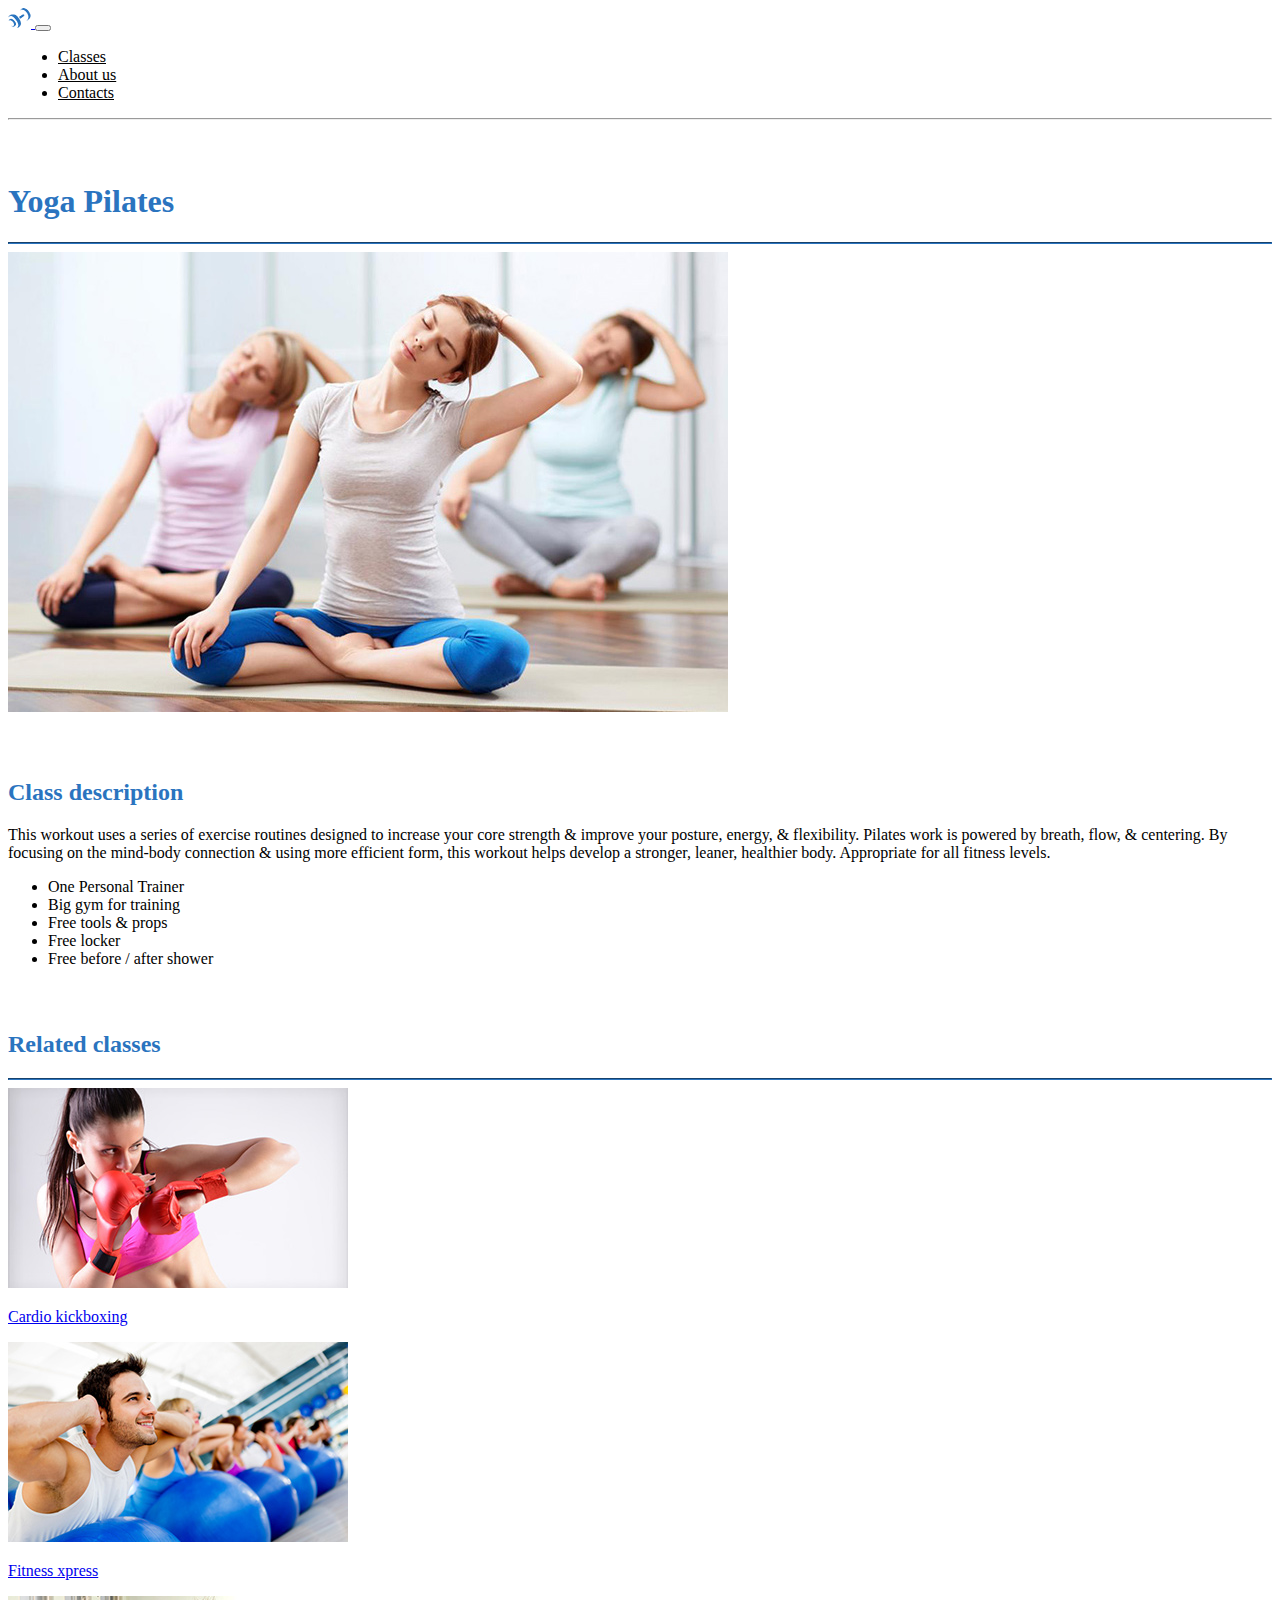
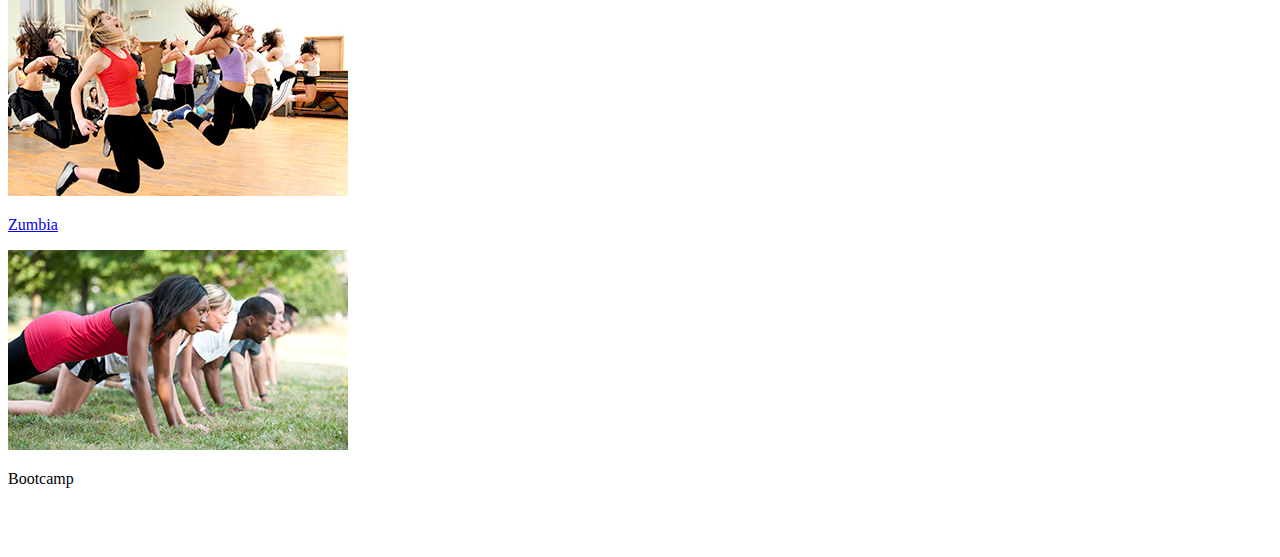
<file: bootrap_4/index.html>
<!doctype html>
<html lang="en">
  <head>
 
    <meta charset="utf-8">
    <meta name="viewport" content="width=device-width, initial-scale=1, shrink-to-fit=no">

   
    <link rel="stylesheet" href="https://stackpath.bootstrapcdn.com/bootstrap/4.1.1/css/bootstrap.min.css" integrity="sha384-WskhaSGFgHYWDcbwN70/dfYBj47jz9qbsMId/iRN3ewGhXQFZCSftd1LZCfmhktB" crossorigin="anonymous">
	<link rel="stylesheet/less" href="styles/styles.less">
    <title>Yoga</title>
  </head>
  <body>
   	<div class="container">
    	<nav class="navbar navbar-expand-sm navbar-light bg-light ">
  <a class="navbar-brand" href="#">
  	<img src="img/logo.png" alt="logo">
  </a>
 <button class="navbar-toggler m-2" type="button" data-toggle="collapse" data-target="#navbarNavAltMarkup" aria-controls="navbarNavAltMarkup" aria-expanded="false" aria-label="Toggle navigation">
              <span class="navbar-toggler-icon"></span>
            </button>

  <div class="collapse navbar-collapse" id="navbarSupportedContent">
    <ul class="navbar-nav mr-auto">
      <li class="nav-item">
        <a class="nav-link p-md-3 p-lg-3" href="#">Classes</a>
      </li>
      <li class="nav-item">
        <a class="nav-link p-md-3 p-lg-3" href="#">About us</a>
      </li>
      <li class="nav-item">
        <a class="nav-link p-md-3 p-lg-3" href="#">Contacts</a>
      </li>
    </ul>
  </div>
</nav>
 <hr>
  <h1>Yoga Pilates</h1>
  <hr class="yoga-hr">
  <div class="row">
  	<div class="col-sm-12 col-md-12 col-lg-8">
  		<img class="img-fluid" src="img/yoga.jpg" alt="">
  	</div>
  	<div class="col-sm-12 col-md-12 col-lg-4">
  		<h2>Class description</h2>
  		<p>This workout uses a series of exercise routines designed to increase your core strength & improve your posture, energy, & flexibility. Pilates work is powered by breath, flow, & centering. By focusing on the mind-body connection & using more efficient form, this workout helps develop a stronger, leaner, healthier body. Appropriate for all fitness levels.</p>
  		<ul>
  			<li>One Personal Trainer</li>
  			<li>Big gym for training</li>
  			<li>Free tools & props</li>
  			<li>Free locker</li>
  			<li>Free before / after shower</li>
  		</ul>
  	</div>
  </div>
  <h2>Related classes</h2>
  <hr class="yoga-hr">
  <div class="row">
  	<div class="col-md-3 col-sm-6 col-6">
  	<a href="#">
  		<img class="img-fluid border border-danger" src="img/cardio-kickbox.jpg" alt="">
  		<p class="text-center text-white bg-danger">Cardio kickboxing</p>
  	</a>
  	</div>
  	<div class="col-md-3 col-sm-6 col-6">
  	<a href="#">
  		<img class="img-fluid border border-primary" src="img/fitness.jpg" alt="">
  		<p class="text-center text-white bg-primary">Fitness xpress</p>
  	</a>
  	</div>
  	<div class="col-md-3 col-sm-6 col-6">
  	<a href="#">
  		<img class="img-fluid border border-warning" src="img/zumba.jpg" alt="">
  		<p class="text-center text-white bg-warning">Zumbia</p>
  	</a>
  	</div>
  	<div class="col-md-3 col-sm-6 col-6">
  		<img class='img-fluid border border-success' src="img/bootcamp.jpg" alt="">
  		<p class="text-center text-white bg-success">Bootcamp</p>
  	</div>
  </div>
   </div>
   <footer class="container bg-secondary">
   	<p>@ Epam Front-end-lab, 2018</p>
   </footer>
    <script src="https://code.jquery.com/jquery-3.3.1.slim.min.js" integrity="sha384-q8i/X+965DzO0rT7abK41JStQIAqVgRVzpbzo5smXKp4YfRvH+8abtTE1Pi6jizo" crossorigin="anonymous"></script>
    <script src="https://cdnjs.cloudflare.com/ajax/libs/popper.js/1.14.3/umd/popper.min.js" integrity="sha384-ZMP7rVo3mIykV+2+9J3UJ46jBk0WLaUAdn689aCwoqbBJiSnjAK/l8WvCWPIPm49" crossorigin="anonymous"></script>
    <script src="https://stackpath.bootstrapcdn.com/bootstrap/4.1.1/js/bootstrap.min.js" integrity="sha384-smHYKdLADwkXOn1EmN1qk/HfnUcbVRZyYmZ4qpPea6sjB/pTJ0euyQp0Mk8ck+5T" crossorigin="anonymous"></script>
    <script src="js/less.min.js" ></script>
  </body>
</html>
</file>
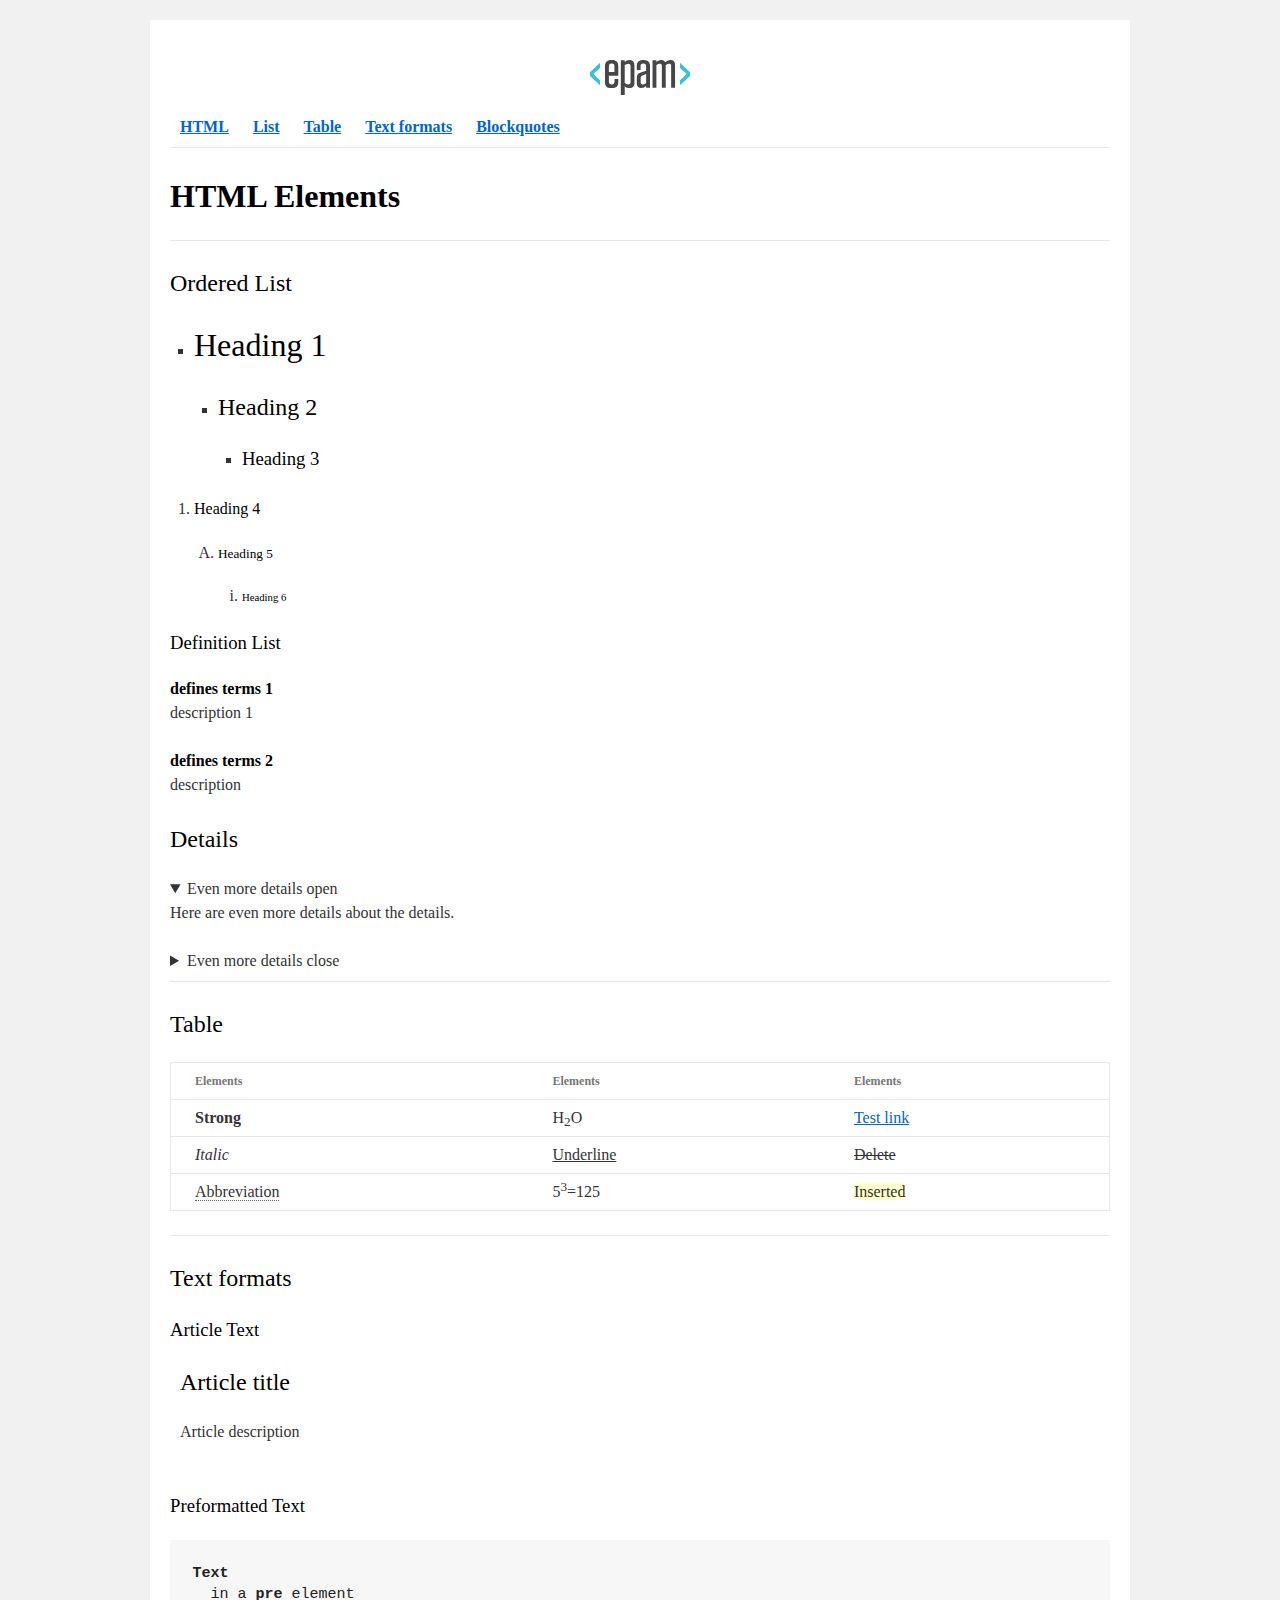
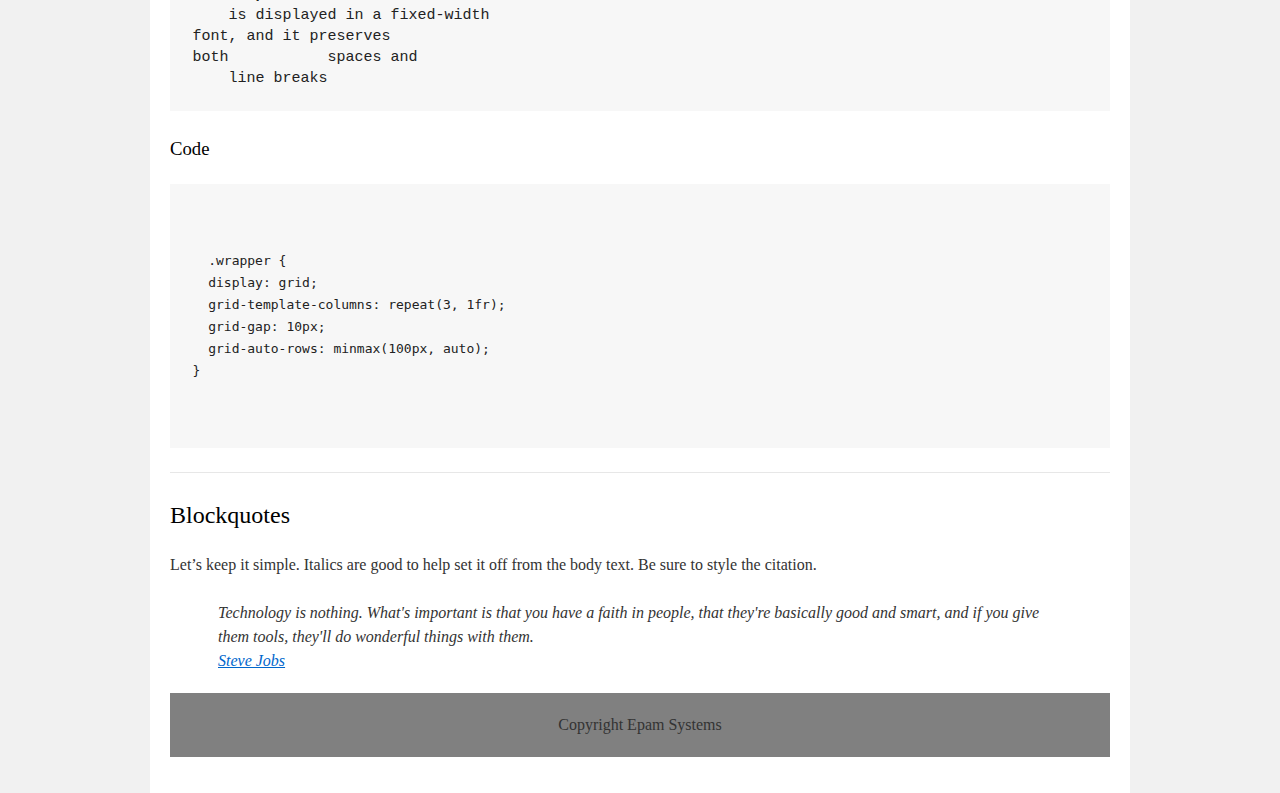
<file: homework_01/index.html>
<!DOCTYPE html>
<html>

<head>
  <meta charset="utf-8">
  <title>hw</title>
  <link rel="stylesheet" href="style.css">
</head>

<body>
  <div id="wrapper">
    <div id="main">
      <div id="container">
        <div id="content" role="main">
          
<header> 
        <img src="EPAM_logo.svg" alt="">
         <nav> <a href="#html"><b>HTML</b></a>
			<a href="#ol_list"><b>List</b></a>
			<a href="#table"><b>Table</b></a>
			<a href="#txt_form"><b>Text formats</b></a>
			<a href="#citation"><b>Blockquotes</b></a>
		</nav>
<hr>
</header>
<main>
<h1 id="html"><strong>HTML Elements</strong></h1>

<hr>
<h2 id="ol_list">Ordered List</h2>
	<ul>
		<li>
			<h1>Heading 1</h1>
			<ul>
				<li>
					<h2>Heading 2</h2>
					<ul>
						<li>
							<h3>Heading 3</h3>
						</li>
					</ul>
				</li>
			</ul>
		</li>
	</ul>
<ol>
	<li>
		<h4>Heading 4</h4>
		<ol>
			<li>
				<h5>Heading 5</h5>
				<ol>
					<li>
						<h6>Heading 6</h6>
					</li>
				</ol>
			</li>
		</ol>
	</li>
</ol>
<h3>Definition List</h3>
<dl>

	<dt>defines terms 1</dt>
		<dd>description 1</dd>
	<dt>defines terms 2</dt>
		<dd>description </dd>
</dl>
<h2>Details</h2>
<details open='open'>
	<summary>Even more details open</summary>
	<p>Here are even more details about the details.</p>
</details>

<details>
	<summary>Even more details close</summary>
	<p>Here are even more details about the details.</p>
</details>
<hr>
<h2>Table</h2>
<table id="table">

	<thead>
		<tr>
			<th>Elements</th>
			<th>Elements</th>
			<th>Elements</th>
		</tr>
	</thead>
	<tbody>
	<tr>
		<td><strong>Strong</strong></td>
		<td>H<sub>2</sub>O</td>
		<td><a href="https://www.w3schools.com/tags/tag_a.asp">Test link</a></td>
	</tr>
	<tr>
		<td><i>Italic</i></td>
		<td><u>Underline</u></td>
		<td><del>Delete</del></td>
	</tr>
	<tr>
		<td><abbr>Abbreviation</abbr></td>
		<td>5<sup>3</sup>=125</td>
		<td><ins>Inserted</ins></td>
	</tr>
	</tbody>
</table>
<hr>
<h2 id="txt_form">Text formats</h2>

	<h3>Article Text</h3>
	<article>
	<h2>Article title</h2>
	</article>
	<article>
		<p>Article description</p>
	</article>
<br>
<h3>Preformatted Text</h3>
<pre>
<b>Text</b>
  in a <b>pre</b> element
    is displayed in a fixed-width
font, and it preserves
both           spaces and
    line breaks
</pre>

<h3>Code</h3>
<pre>
<code>
 
  .wrapper {
  display: grid;
  grid-template-columns: repeat(3, 1fr);
  grid-gap: 10px;
  grid-auto-rows: minmax(100px, auto);
}

</code>
</pre>
<hr>

<h2 id="citation">Blockquotes</h2>

<p>Let’s keep it simple. Italics are good to help set it off from the body text. Be sure to style the citation.</p>
<blockquote>
Technology is nothing. What's important is that you have a faith in people, that they're basically good and smart, and if you give them tools, they'll do wonderful things with them.
<br>
<a href="https://en.wikipedia.org/wiki/Steve_Jobs">Steve Jobs</a>
</blockquote>


<p hidden>And here’s a bit of trailing text.</p>
</main>
<footer>Copyright Epam Systems</footer>

        </div>
      </div>
    </div>
  </div>
</body>

</html>
</file>
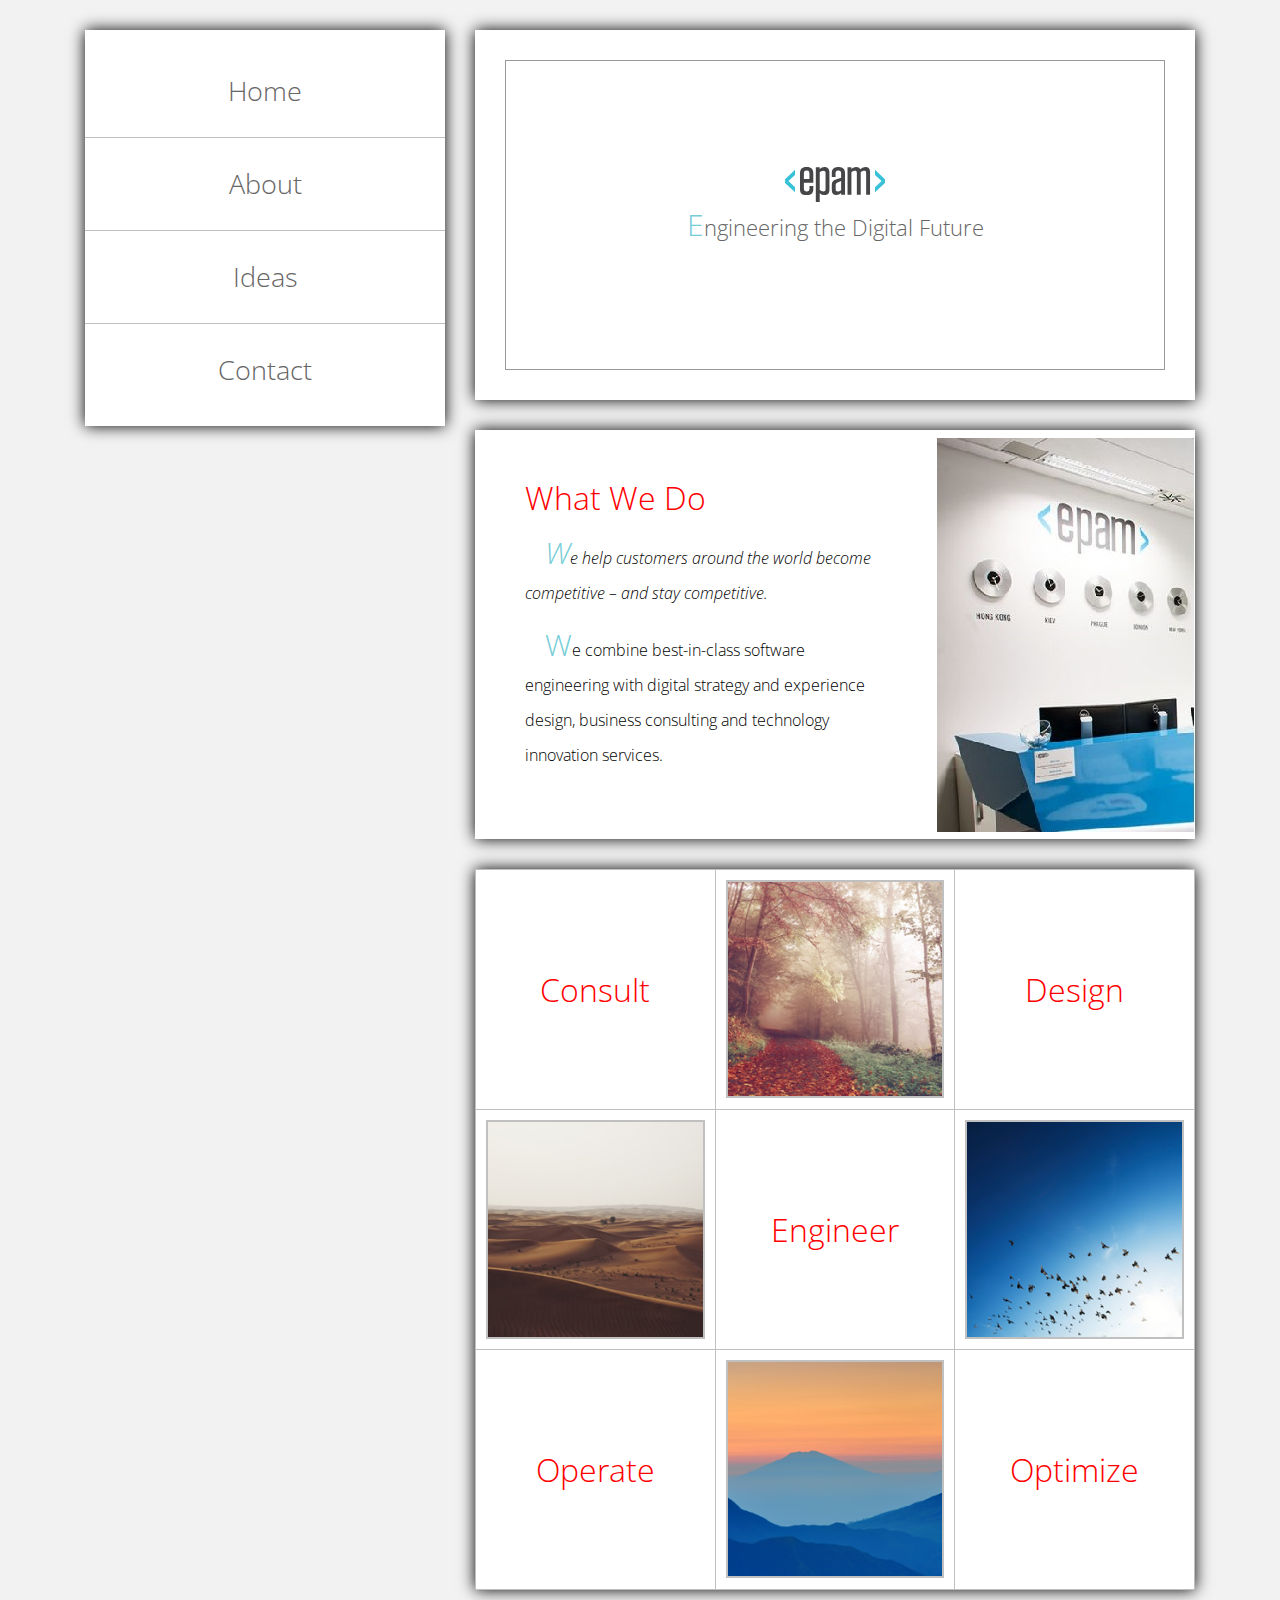
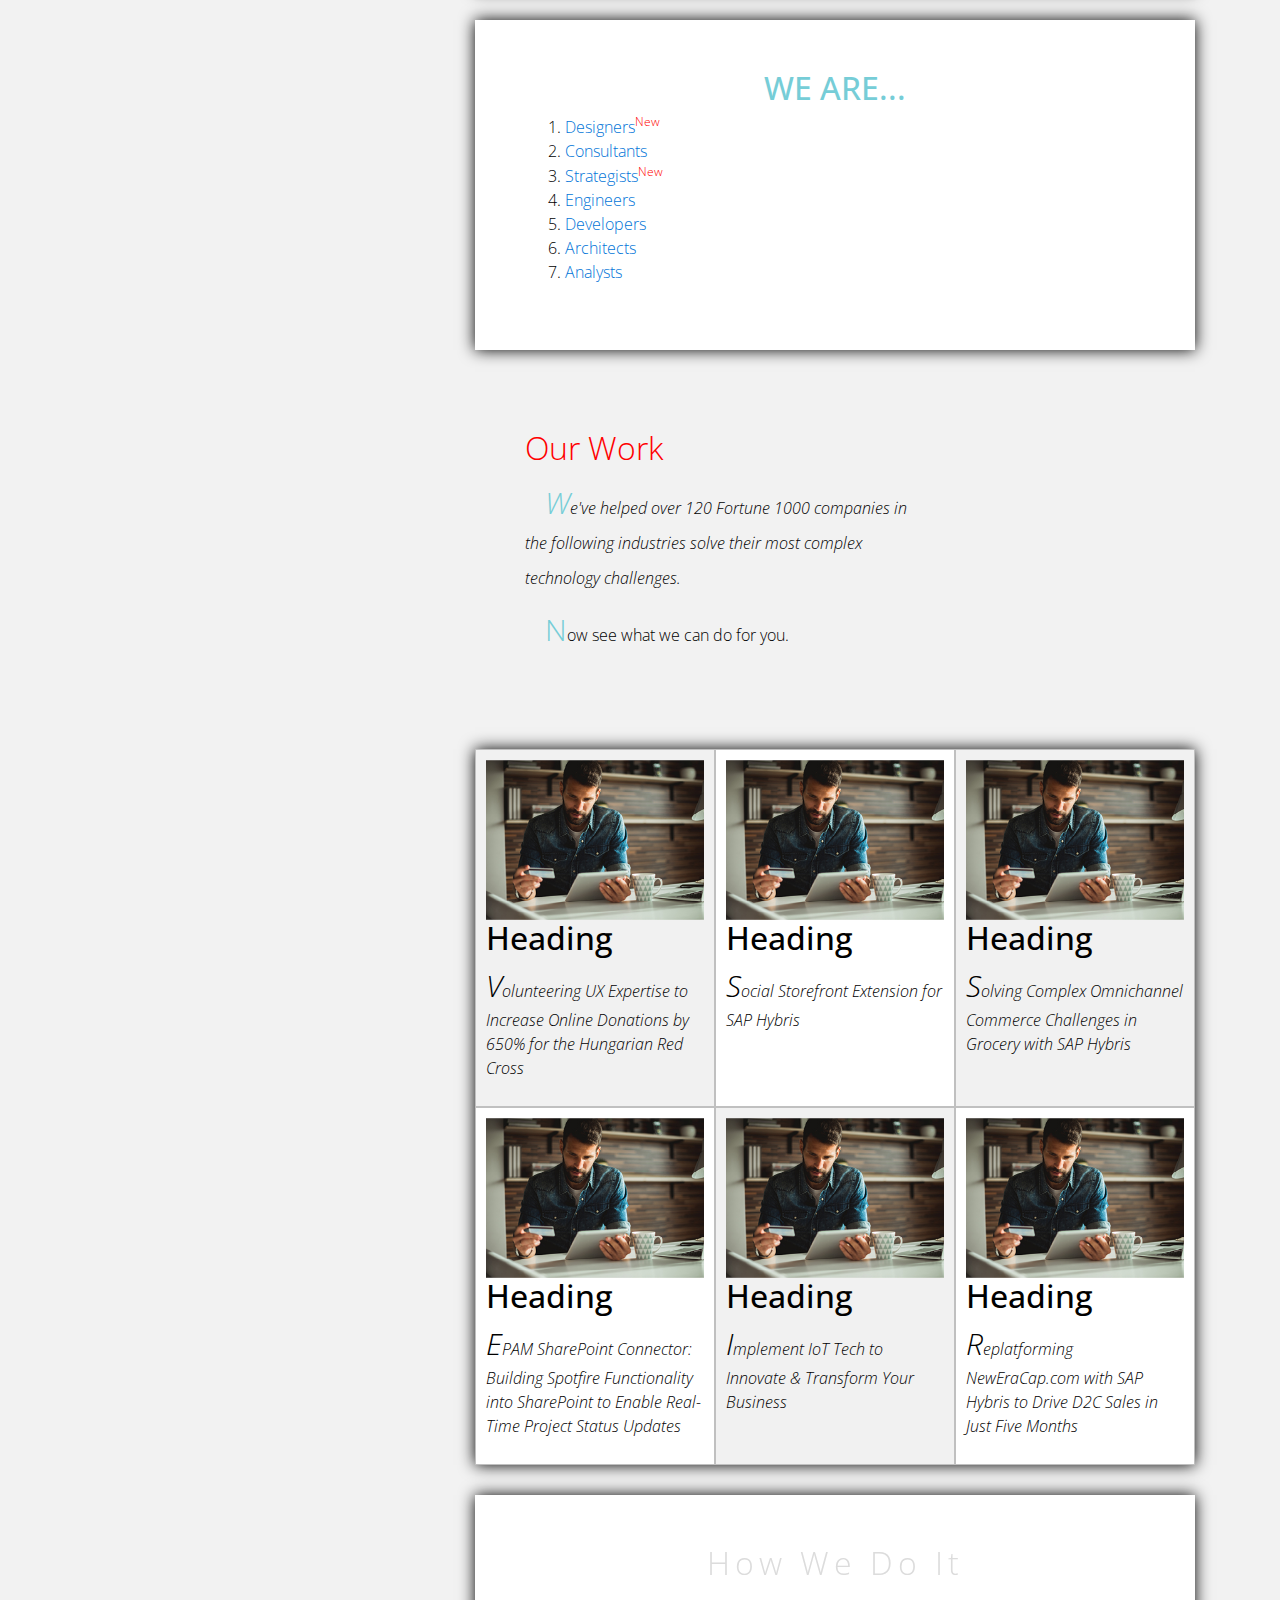
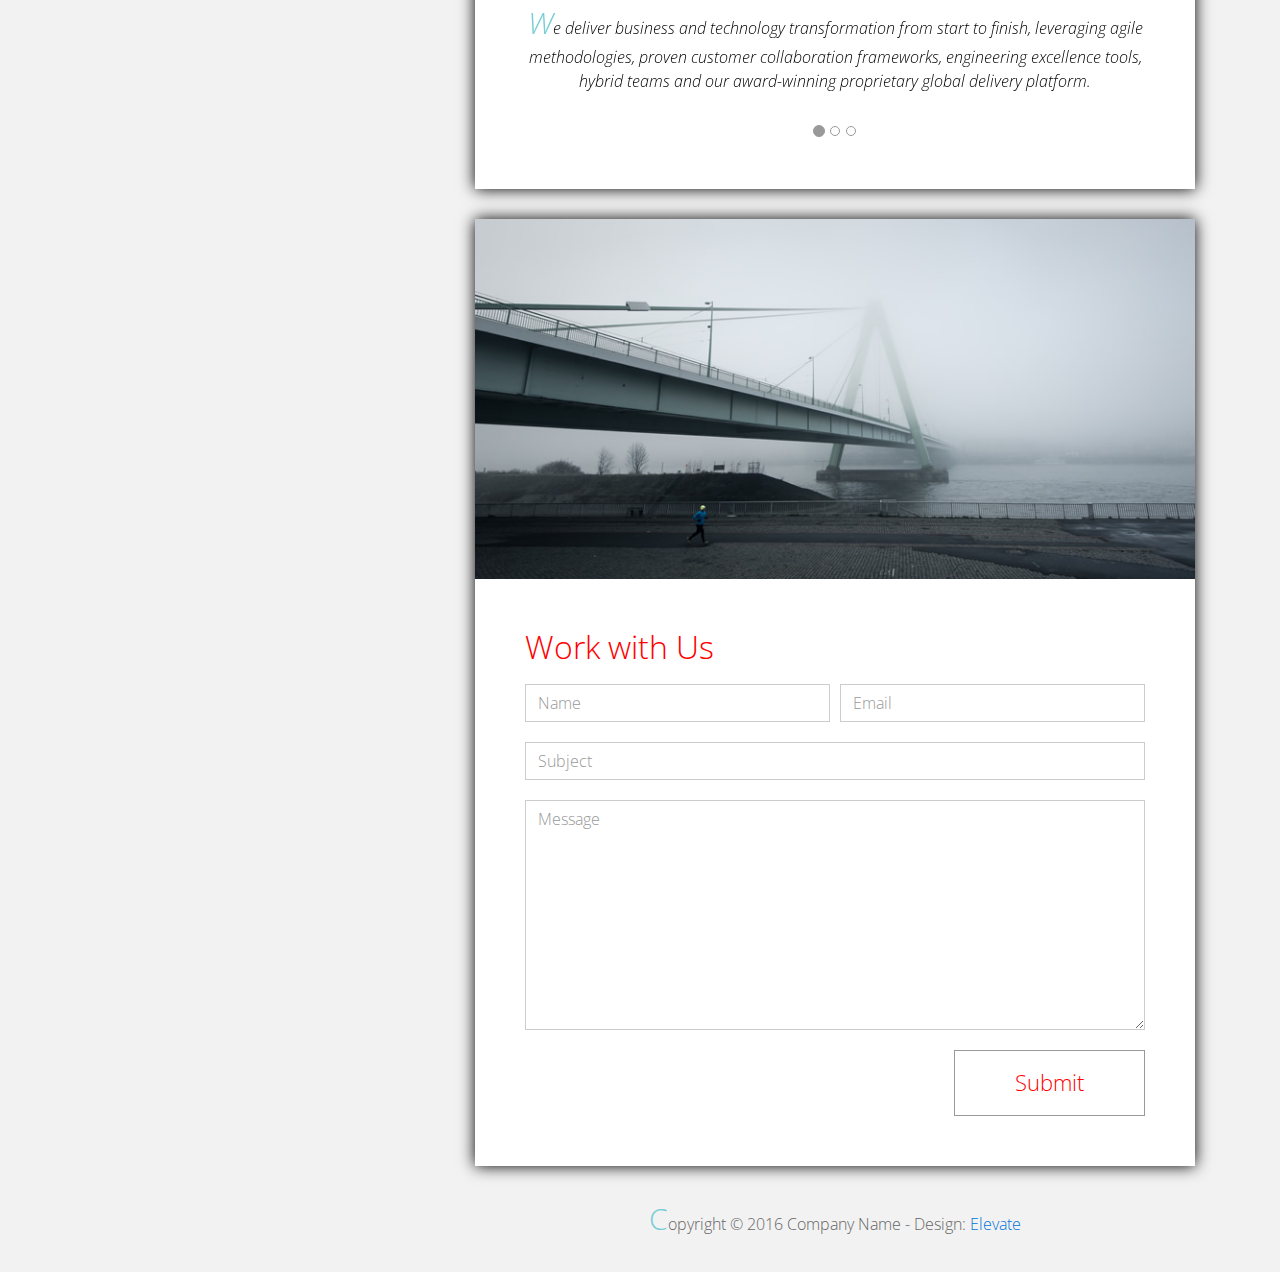
<file: homework_02/index.html>
<!DOCTYPE html>
<html lang="en">
<head>
  <meta charset="utf-8">
  <meta http-equiv="X-UA-Compatible" content="IE=edge">
  <meta name="viewport" content="width=device-width, initial-scale=1">

  <title>CSS Basic HW</title>



  <!-- load stylesheets -->
  <link rel="stylesheet" href="http://fonts.googleapis.com/css?family=Open+Sans:300,400">
  <!-- Google web font "Open Sans" -->
  <link rel="stylesheet" href="css/bootstrap.min.css">
  <!-- Bootstrap style -->
  <link rel="stylesheet" href="css/style.css">
  <!-- Templatemo style -->

  <style>
    .tm-section-title {
      color: red;
    }
    .box {
     	border: 1px solid silver!important;
		padding: 10px;
	}
  </style>

</head>

<body>
<div class="container">

  <div class="tm-sidebar">
    <nav class="tm-main-nav">
      <ul>
        <li class="tm-nav-item"><a href="#home" class="tm-nav-item-link">Home</a></li>
        <li class="tm-nav-item"><a href="#about" class="tm-nav-item-link">About</a></li>
        <li class="tm-nav-item"><a href="#ideas" class="tm-nav-item-link">Ideas</a></li>
        <li class="tm-nav-item"><a href="#contact" class="tm-nav-item-link">Contact</a></li>
      </ul>
    </nav>
  </div>

  <div class="tm-main-content">

    <section id="home" class="tm-content-box tm-banner margin-b-10">
      <div class="tm-banner-inner">
        <img src="img/EPAM_logo.svg" width="100px" alt="">
        <p class="tm-banner-text">Engineering the Digital Future</p>
      </div>
    </section>

    <section>
      <div class="tm-content-box flex-2-col">

        <div class="pad flex-item tm-team-description-container">
          <h2 class="tm-section-title">What We Do</h2>
          <p class="tm-section-description">We help customers around the world become competitive – and stay competitive.</p>
          <p class="tm-section-description"> We combine best-in-class software engineering with digital strategy and experience design, business consulting and technology innovation services.</p>
        </div>
        <div class="flex-item">
          <img src="img/image.jpg" alt="">
        </div>
        

      </div>
      <div id="about" class="tm-content-box">

        <ul class="boxes gallery-container" id="box_border">
          <li class="box box-bg">
            <h2 class="tm-section-title tm-section-title-box tm-box-bg-title">Consult</h2>
            <img src="img/white-bg.jpg" alt="Image" class="img-fluid">
          </li>
          <li class="box">
            <a href="img/idea-large-01.jpg"><img src="img/idea-01.jpg" alt="Image"
                                                 class="img-fluid"></a>
          </li>
          <li class="box box-bg">
            <h2 class="tm-section-title tm-section-title-box tm-box-bg-title">Design</h2>
            <img src="img/white-bg.jpg" alt="Image" class="img-fluid">
          </li>
          <li class="box">
            <a href="img/idea-large-02.jpg"><img src="img/idea-02.jpg" alt="Image"
                                                 class="img-fluid"></a>
          </li>
          <li class="box box-bg">
            <h2 class="tm-section-title tm-section-title-box tm-box-bg-title">Engineer</h2>
            <img src="img/white-bg.jpg" alt="Image" class="img-fluid">
          </li>
          <li class="box">
            <a href="img/idea-large-03.jpg"><img src="img/idea-03.jpg" alt="Image"
                                                 class="img-fluid"></a>
          </li>
          <li class="box box-bg">
            <h2 class="tm-section-title tm-section-title-box tm-box-bg-title">Operate</h2>
            <img src="img/white-bg.jpg" alt="Image" class="img-fluid">
          </li>
          <li class="box">
            <a href="img/idea-large-04.jpg"><img src="img/idea-04.jpg" alt="Image"
                                                 class="img-fluid"></a>
          </li>
          <li class="box box-bg">
            <h2 class="tm-section-title tm-section-title-box tm-box-bg-title">Optimize</h2>
            <img src="img/white-bg.jpg" alt="Image" class="img-fluid">
          </li>
        </ul>

      </div>

    </section>

    <!-- slider -->
    <section class="heading tm-content-box pad">
      <h2> WE ARE...</h2>
      <ol>
        <li><a href="index.html" class="text">Designers</a></li>
        <li><a href="index.html">Consultants</a></li>
        <li><a href="#" class="text">Strategists</a></li>
        <li><a href="#">Engineers</a></li>
        <li><a href="#">Developers</a></li>
        <li><a href="#">Architects</a></li>
        <li><a href="#">Analysts</a></li>
      </ol>
  
    </section>

    <section class="blocks">
       <div class="pad flex-item tm-team-description-container">
          <h2 class="tm-section-title">Our Work</h2>
          <p class="tm-section-description">We've helped over 120 Fortune 1000 companies in the following industries solve their most complex technology challenges. </p>
          <p class="tm-section-description"> Now see what we can do for you.</p>
        </div>
      <div class="tm-content-box flex-2-col">
      </div>
      <div  class="tm-content-box">
        <ul class="boxes gallery-container">
          <li class="box box-bg">
            <img src="img/image-1.jpg" alt="Image" class="img-fluid">
            <div>
              <h2>Heading</h2>
              <p>Volunteering UX Expertise to Increase Online Donations by 650% for the Hungarian Red Cross</p>
            </div>
          </li>
          <li class="box">
            <img src="img/image-1.jpg" alt="Image" class="img-fluid">
            <div>
              <h2>Heading</h2>
              <p>Social Storefront Extension for SAP Hybris</p>
            </div>
          </li>
          <li class="box box-bg">
            <img src="img/image-1.jpg" alt="Image" class="img-fluid">
            <div>
              <h2>Heading</h2>
              <p>Solving Complex Omnichannel Commerce Challenges in Grocery with SAP Hybris</p>
            </div>
          </li>
          <li class="box">
            <img src="img/image-1.jpg" alt="Image" class="img-fluid">
            <div>
              <h2>Heading</h2>
              <p>EPAM SharePoint Connector: Building Spotfire Functionality into SharePoint to Enable Real-Time Project Status Updates</p>
            </div>
          </li>
          <li class="box box-bg">
            <img src="img/image-1.jpg" alt="Image" class="img-fluid">
            <div>
              <h2>Heading</h2>
              <p>Implement IoT Tech to Innovate & Transform Your Business</p>
            </div>
          </li>
          <li class="box">
            <img src="img/image-1.jpg" alt="Image" class="img-fluid">
            <div>
              <h2>Heading</h2>
              <p>Replatforming NewEraCap.com with SAP Hybris to Drive D2C Sales in Just Five Months</p>
            </div>
          </li>
        </ul>

      </div>
    </section>

    <section id="ideas">
      <div id="tmCarousel" class="carousel slide tm-content-box" data-ride="carousel">

        <ol class="carousel-indicators">
          <li data-target="#tmCarousel" data-slide-to="0" class="active"></li>
          <li data-target="#tmCarousel" data-slide-to="1" class=""></li>
          <li data-target="#tmCarousel" data-slide-to="2" class=""></li>
        </ol>

        <div class="carousel-inner" role="listbox">

          <div class="carousel-item active">
            <div class="carousel-content">
              <div class="flex-item">
                <h2 class="tm-section-title">How We Do It</h2>
                <p class="tm-section-description carousel-description">We deliver business and technology transformation from start to finish, leveraging agile methodologies, proven customer collaboration frameworks, engineering excellence tools, hybrid teams and our award-winning proprietary global delivery platform.</p>
              </div>
            </div>
          </div>

          <div class="carousel-item">
            <div class="carousel-content">
              <div class="flex-item">
                <h2 class="tm-section-title">Our Clients</h2>
                <p class="tm-section-description carousel-description">Lorem ipsum dolor sit amet,
                  consectetur adipiscing elit. Quisque vel nisi pharetra nibh varius pharetra ac
                  sagittis nisi. Etiam pharetra vestibulum hendrerit. Pellentesque interdum metus
                  sed massa rutrum.</p>
              </div>
            </div>
          </div>

          <div class="carousel-item">
            <div class="carousel-content">
              <div class="flex-item">
                <h2 class="tm-section-title">Our Projects</h2>
                <p class="tm-section-description carousel-description">Donec ex libero, fringilla
                  vitae purus sit amet, rhoncus pharetra lorem. Pellentesque id sem id lacus
                  ultricies vehicula. Aliquam rutrum mi non. Pellentesque interdum metus sed massa
                  rutrum.</p>
              </div>
            </div>
          </div>

        </div>

      </div>
    </section>

    <section class="tm-content-box">
      <img src="img/contact.jpg" alt="Contact image" class="img-fluid">

      <div id="contact" class="pad">
        <h2 class="tm-section-title">Work with Us</h2>
        <form action="#contact" method="get" class="contact-form">

          <div class="form-group col-xs-12 col-sm-12 col-md-6 col-lg-6 form-group-2-col-left">
            <input type="text" id="contact_name" name="contact_name" class="form-control"
                   placeholder="Name" required/>
          </div>
          <div class="form-group col-xs-12 col-sm-12 col-md-6 col-lg-6 form-group-2-col-right">
            <input type="email" id="contact_email" name="contact_email" class="form-control"
                   placeholder="Email" required/>
          </div>
          <div class="form-group">
            <input type="text" id="contact_subject" name="contact_subject" class="form-control"
                   placeholder="Subject" required/>
          </div>
          <div class="form-group">
            <textarea id="contact_message" name="contact_message" class="form-control" rows="9"
                      placeholder="Message" required></textarea>
          </div>

          <button type="submit" class="btn btn-primary submit-btn">Submit</button>

        </form>
      </div>
    </section>

    <footer class="tm-footer">
      <p class="text-xs-center">Copyright &copy; 2016 Company Name

        - Design: <a rel="nofollow" href="http://www.templatemo.com/tm-481-elevate"
                     target="_parent">Elevate</a></p>
    </footer>

  </div>

</div>

</body>
</html>
</file>
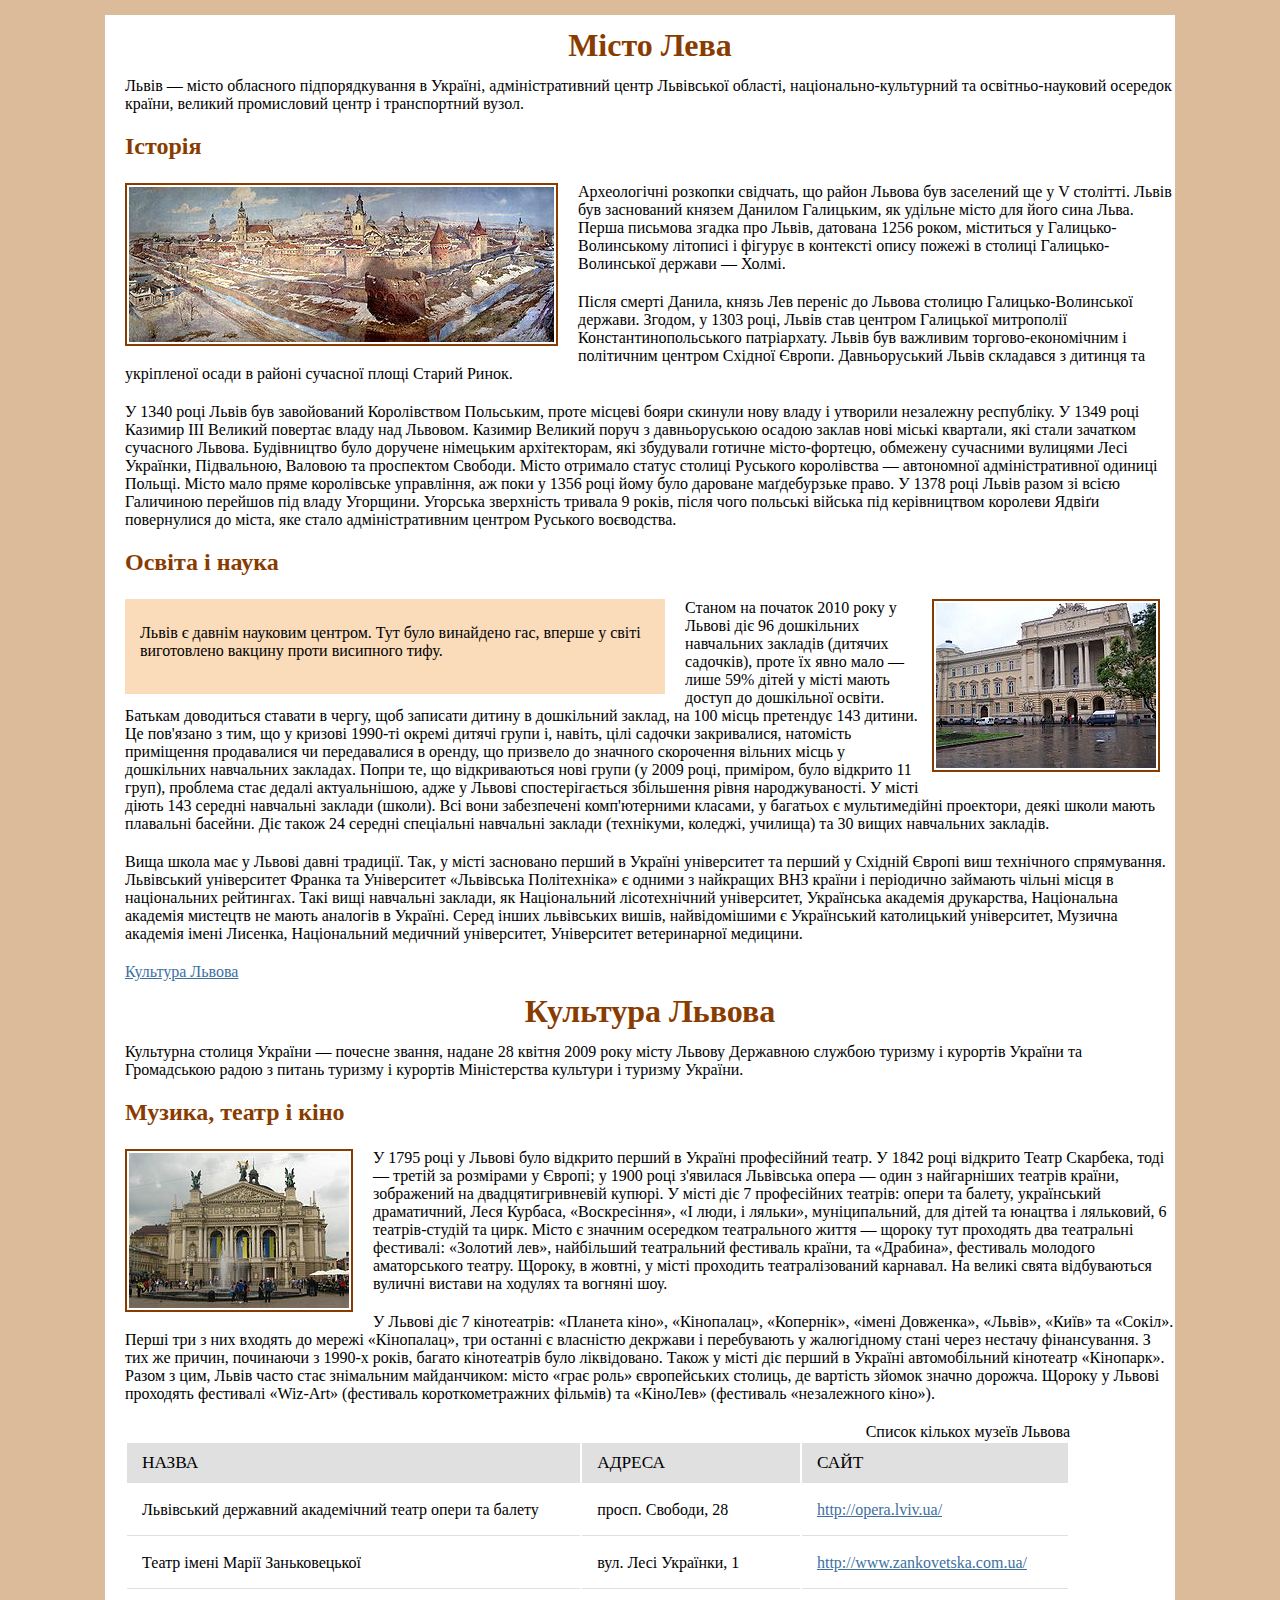
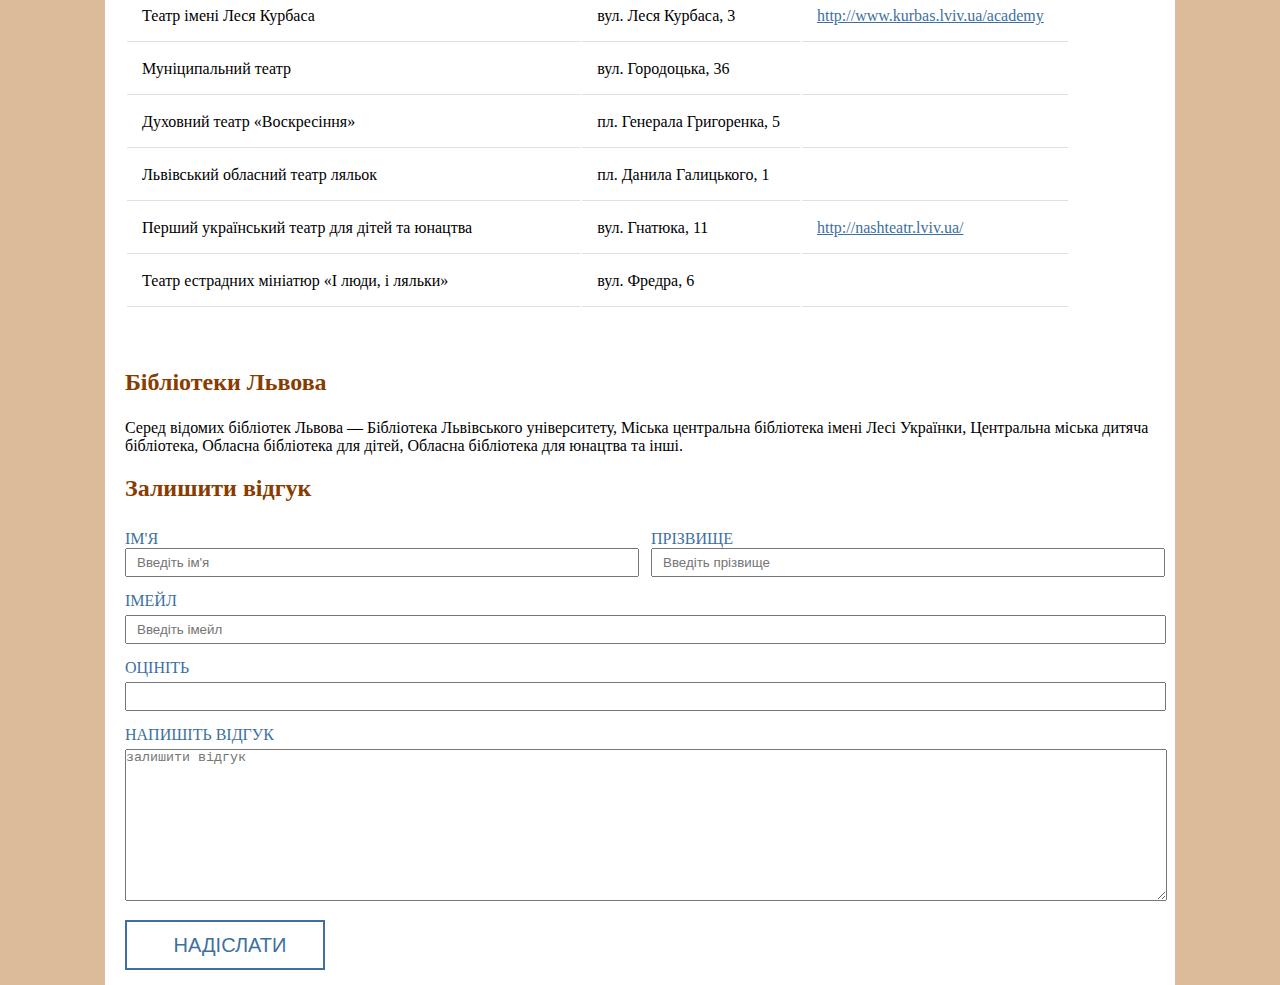
<file: homework_03/index.html>
<!DOCTYPE html>
<html>

<head>
  <meta charset="utf-8">
  <title>Epam Front End Lab. Preprocessors</title>
  <link rel="stylesheet" type="text/css" href="css/style1.css">
<!--  <link rel="stylesheet" type="text/css" href="css/style2.css">-->
</head>

<body>
  <div id="content">
    <h1>Місто Лева</h1>
    <p>Львів — місто обласного підпорядкування в Україні, адміністративний центр Львівської області, національно-культурний
      та освітньо-науковий осередок країни, великий промисловий центр і транспортний вузол.</p>
    <h2>Історія</h2>
    <p><img class="img-left" src="img/lviv.jpg" width="425" height="155" alt="" /> Археологічні розкопки свідчать, що район
      Львова був заселений ще у V столітті. Львів був заснований князем Данилом Галицьким, як удільне місто для його сина
      Льва. Перша письмова згадка про Львів, датована 1256 роком, міститься у Галицько-Волинському літописі і фігурує в контексті
      опису пожежі в столиці Галицько-Волинської держави — Холмі.</p>
    <p>Після смерті Данила, князь Лев переніс до Львова столицю Галицько-Волинської держави. Згодом, у 1303 році, Львів став
      центром Галицької митрополії Константинопольського патріархату. Львів був важливим торгово-економічним і політичним
      центром Східної Європи. Давньоруський Львів складався з дитинця та укріпленої осади в районі сучасної площі Старий
      Ринок.
    </p>
    <p>У 1340 році Львів був завойований Королівством Польським, проте місцеві бояри скинули нову владу і утворили незалежну
      республіку. У 1349 році Казимир III Великий повертає владу над Львовом. Казимир Великий поруч з давньоруською осадою
      заклав нові міські квартали, які стали зачатком сучасного Львова. Будівництво було доручене німецьким архітекторам,
      які збудували готичне місто-фортецю, обмежену сучасними вулицями Лесі Українки, Підвальною, Валовою та проспектом Свободи.
      Місто отримало статус столиці Руського королівства — автономної адміністративної одиниці Польщі. Місто мало пряме королівське
      управління, аж поки у 1356 році йому було дароване маґдебурзьке право. У 1378 році Львів разом зі всією Галичиною перейшов
      під владу Угорщини. Угорська зверхність тривала 9 років, після чого польські війська під керівництвом королеви Ядвіґи
      повернулися до міста, яке стало адміністративним центром Руського воєводства.</p>
    <h2>Освіта і наука</h2>
    <div class="brief">
      Львів є давнім науковим центром. Тут було винайдено гас, вперше у світі виготовлено вакцину проти висипного тифу.
    </div>
    <img class="img-right" src="img/university.jpg" width="220" height="165" alt="" />
    <p>Станом на початок 2010 року у Львові діє 96 дошкільних навчальних закладів (дитячих садочків), проте їх явно мало — лише
      59% дітей у місті мають доступ до дошкільної освіти. Батькам доводиться ставати в чергу, щоб записати дитину в дошкільний
      заклад, на 100 місць претендує 143 дитини. Це пов'язано з тим, що у кризові 1990-ті окремі дитячі групи і, навіть,
      цілі садочки закривалися, натомість приміщення продавалися чи передавалися в оренду, що призвело до значного скорочення
      вільних місць у дошкільних навчальних закладах. Попри те, що відкриваються нові групи (у 2009 році, приміром, було
      відкрито 11 груп), проблема стає дедалі актуальнішою, адже у Львові спостерігається збільшення рівня народжуваності.
      У місті діють 143 середні навчальні заклади (школи). Всі вони забезпечені комп'ютерними класами, у багатьох є мультимедійні
      проектори, деякі школи мають плавальні басейни. Діє також 24 середні спеціальні навчальні заклади (технікуми, коледжі,
      училища) та 30 вищих навчальних закладів.</p>
    <p>Вища школа має у Львові давні традиції. Так, у місті засновано перший в Україні університет та перший у Східній Європі
      виш технічного спрямування. Львівський університет Франка та Університет «Львівська Політехніка» є одними з найкращих
      ВНЗ країни і періодично займають чільні місця в національних рейтингах. Такі вищі навчальні заклади, як Національний
      лісотехнічний університет, Українська академія друкарства, Національна академія мистецтв не мають аналогів в Україні.
      Серед інших львівських вишів, найвідомішими є Український католицький університет, Музична академія імені Лисенка,
      Національний медичний університет, Університет ветеринарної медицини.</p>
    <a href="culture.html">Культура Львова</a>

    <h1>Культура Львова</h1>
    <p>Культурна столиця України — почесне звання, надане 28 квітня 2009 року місту Львову Державною службою туризму і курортів
      України та Громадською радою з питань туризму і курортів Міністерства культури і туризму України.</p>
    <h2>Музика, театр і кіно</h2>
    <img class="img-left" src="img/opera.jpg" width="220" height="155" alt="" />
    <p>У 1795 році у Львові було відкрито перший в Україні професійний театр. У 1842 році відкрито Театр Скарбека, тоді — третій
      за розмірами у Європі; у 1900 році з'явилася Львівська опера — один з найгарніших театрів країни, зображений на двадцятигривневій
      купюрі. У місті діє 7 професійних театрів: опери та балету, український драматичний, Леся Курбаса, «Воскресіння», «І
      люди, і ляльки», муніципальний, для дітей та юнацтва і ляльковий, 6 театрів-студій та цирк. Місто є значним осередком
      театрального життя — щороку тут проходять два театральні фестивалі: «Золотий лев», найбільший театральний фестиваль
      країни, та «Драбина», фестиваль молодого аматорського театру. Щороку, в жовтні, у місті проходить театралізований карнавал.
      На великі свята відбуваються вуличні вистави на ходулях та вогняні шоу.</p>
    <p>У Львові діє 7 кінотеатрів: «Планета кіно», «Кінопалац», «Копернік», «імені Довженка», «Львів», «Київ» та «Сокіл». Перші
      три з них входять до мережі «Кінопалац», три останні є власністю декржави і перебувають у жалюгідному стані через нестачу
      фінансування. З тих же причин, починаючи з 1990-х років, багато кінотеатрів було ліквідовано. Також у місті діє перший
      в Україні автомобільний кінотеатр «Кінопарк». Разом з цим, Львів часто стає знімальним майданчиком: місто «грає роль»
      європейських столиць, де вартість зйомок значно дорожча. Щороку у Львові проходять фестивалі «Wiz-Art» (фестиваль короткометражних
      фільмів) та «КіноЛев» (фестиваль «незалежного кіно»).</p>
    <table>
      <caption>Список кількох музеїв Львова</caption>
      <tr>
        <th>Назва</th>
        <th>Адреса</th>
        <th>Сайт</th>
      </tr>
      <tr>
        <td>Львівський державний академічний театр опери та балету</td>
        <td>просп. Свободи, 28</td>
        <td><a href="#">http://opera.lviv.ua/</a></td>
      </tr>
      <tr>
        <td>Театр імені Марії Заньковецької</td>
        <td>вул. Лесі Українки, 1</td>
        <td><a href="#">http://www.zankovetska.com.ua/</a></td>
      </tr>
      <tr>
        <td>Театр імені Леся Курбаса</td>
        <td>вул. Леся Курбаса, 3</td>
        <td><a href="#">http://www.kurbas.lviv.ua/academy</a></td>
      </tr>
      <tr>
        <td>Муніципальний театр</td>
        <td>вул. Городоцька, 36</td>
        <td></td>
      </tr>
      <tr>
        <td>Духовний театр «Воскресіння»</td>
        <td>пл. Генерала Григоренка, 5</td>
        <td></td>
      </tr>
      <tr>
        <td>Львівський обласний театр ляльок</td>
        <td>пл. Данила Галицького, 1</td>
        <td></td>
      </tr>
      <tr>
        <td>Перший український театр для дітей та юнацтва</td>
        <td>вул. Гнатюка, 11</td>
        <td><a href="#">http://nashteatr.lviv.ua/</a></td>
      </tr>
      <tr>
        <td>Театр естрадних мініатюр «І люди, і ляльки»</td>
        <td>вул. Фредра, 6</td>
        <td></td>
      </tr>
    </table>
    <h2>Бібліотеки Львова</h2>
    <p>Серед відомих бібліотек Львова — Бібліотека Львівського університету, Міська центральна бібліотека імені Лесі Українки,
      Центральна міська дитяча бібліотека, Обласна бібліотека для дітей, Обласна бібліотека для юнацтва та інші.</p>
    <div class="input_place">
       <!--TODO write form fields-->
       <h2>Залишити відгук</h2>
       <div class="name_input">
       <p >Ім'я</p>
       <input type="text" placeholder="Введіть ім'я" >
       </div>
       <div  class="right_input">
       <p>Прізвище</p>
       <input type="text" placeholder="Введіть прізвище">
       </div>
       <div class="left_input">
      		<p>ІМЕЙЛ</p>
       		<input type="email" placeholder="Введіть імейл">
       </div>
       <div class="left_input">
       		<p>ОЦІНІТЬ</p>
       		<input type="text">
       </div>
       <div class="left_input">
       		<p>Напишіть відгук</p>
       		<textarea placeholder="залишити відгук"></textarea>
       </div>
       <div class="left_input">
       		<input type="submit" value="Надіслати" id="submit_btn">
       </div>
    </div>
  </div>
</body>

</html>
</file>
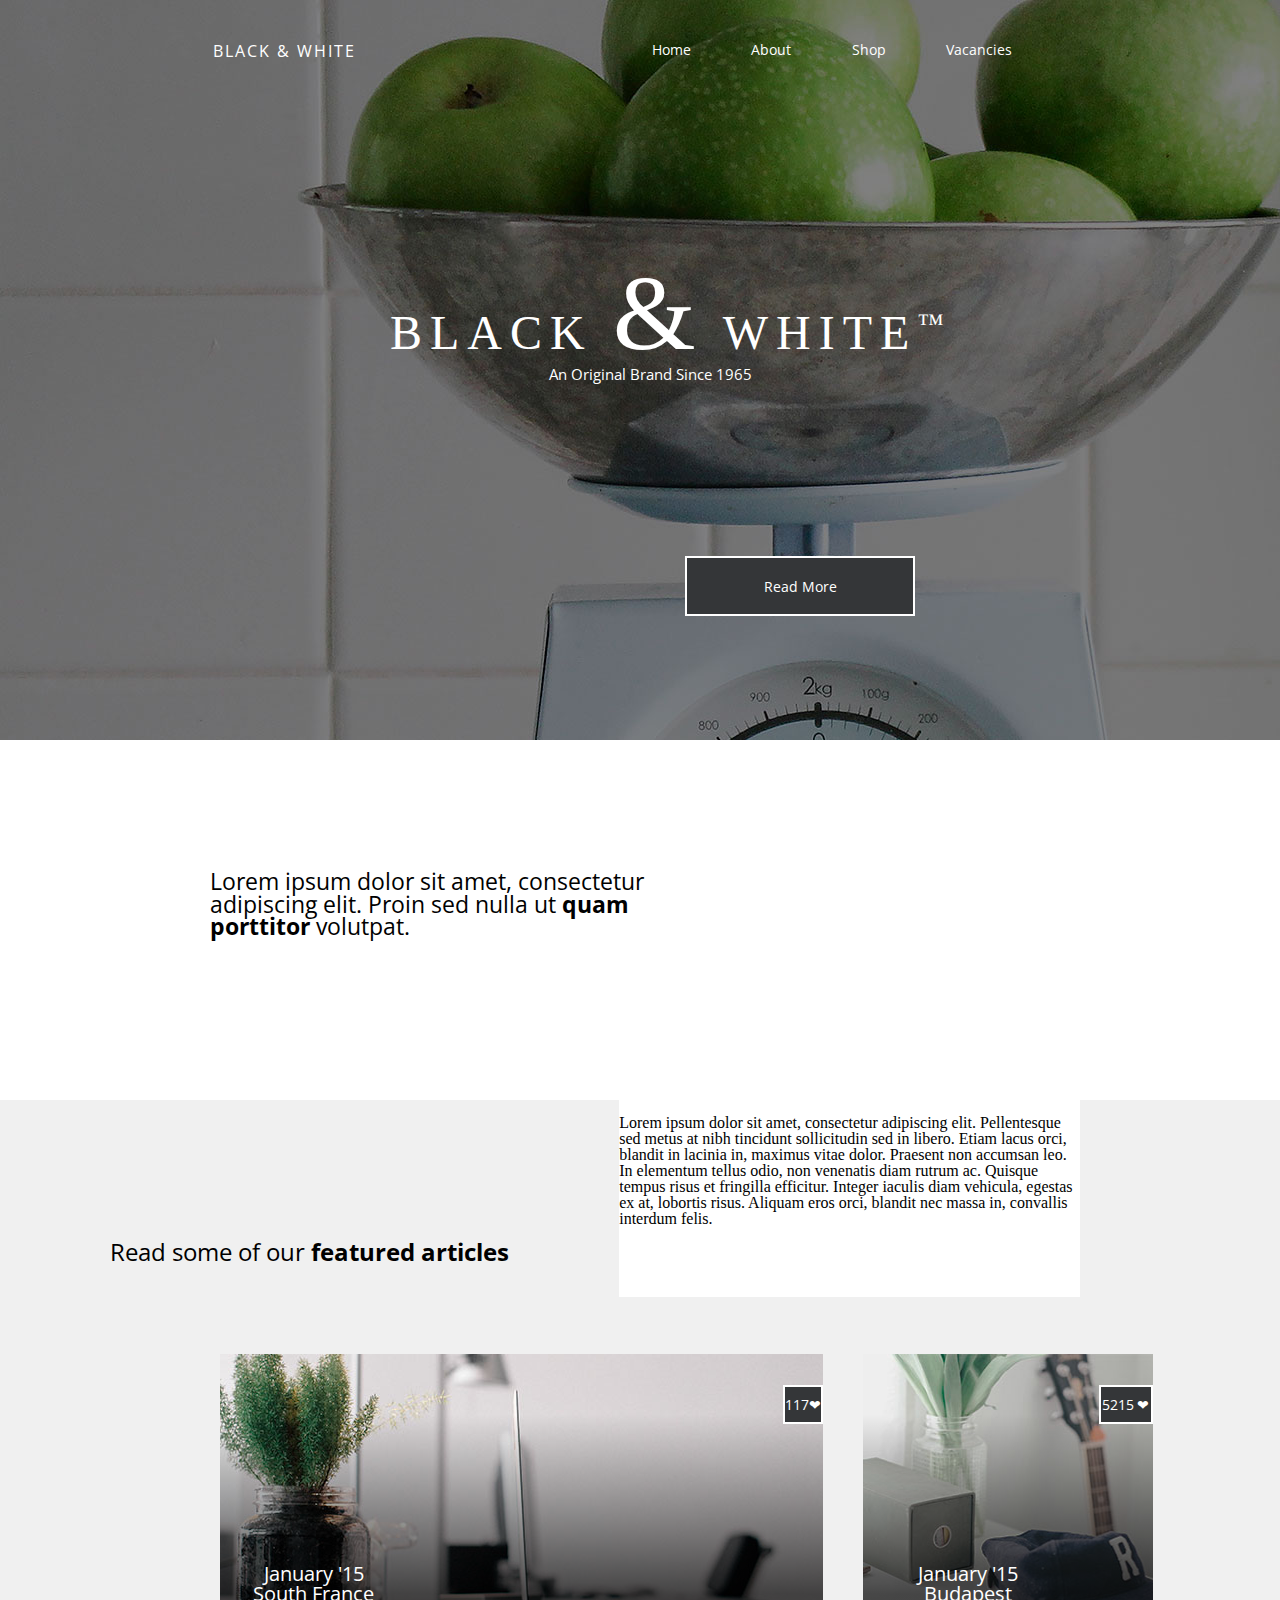
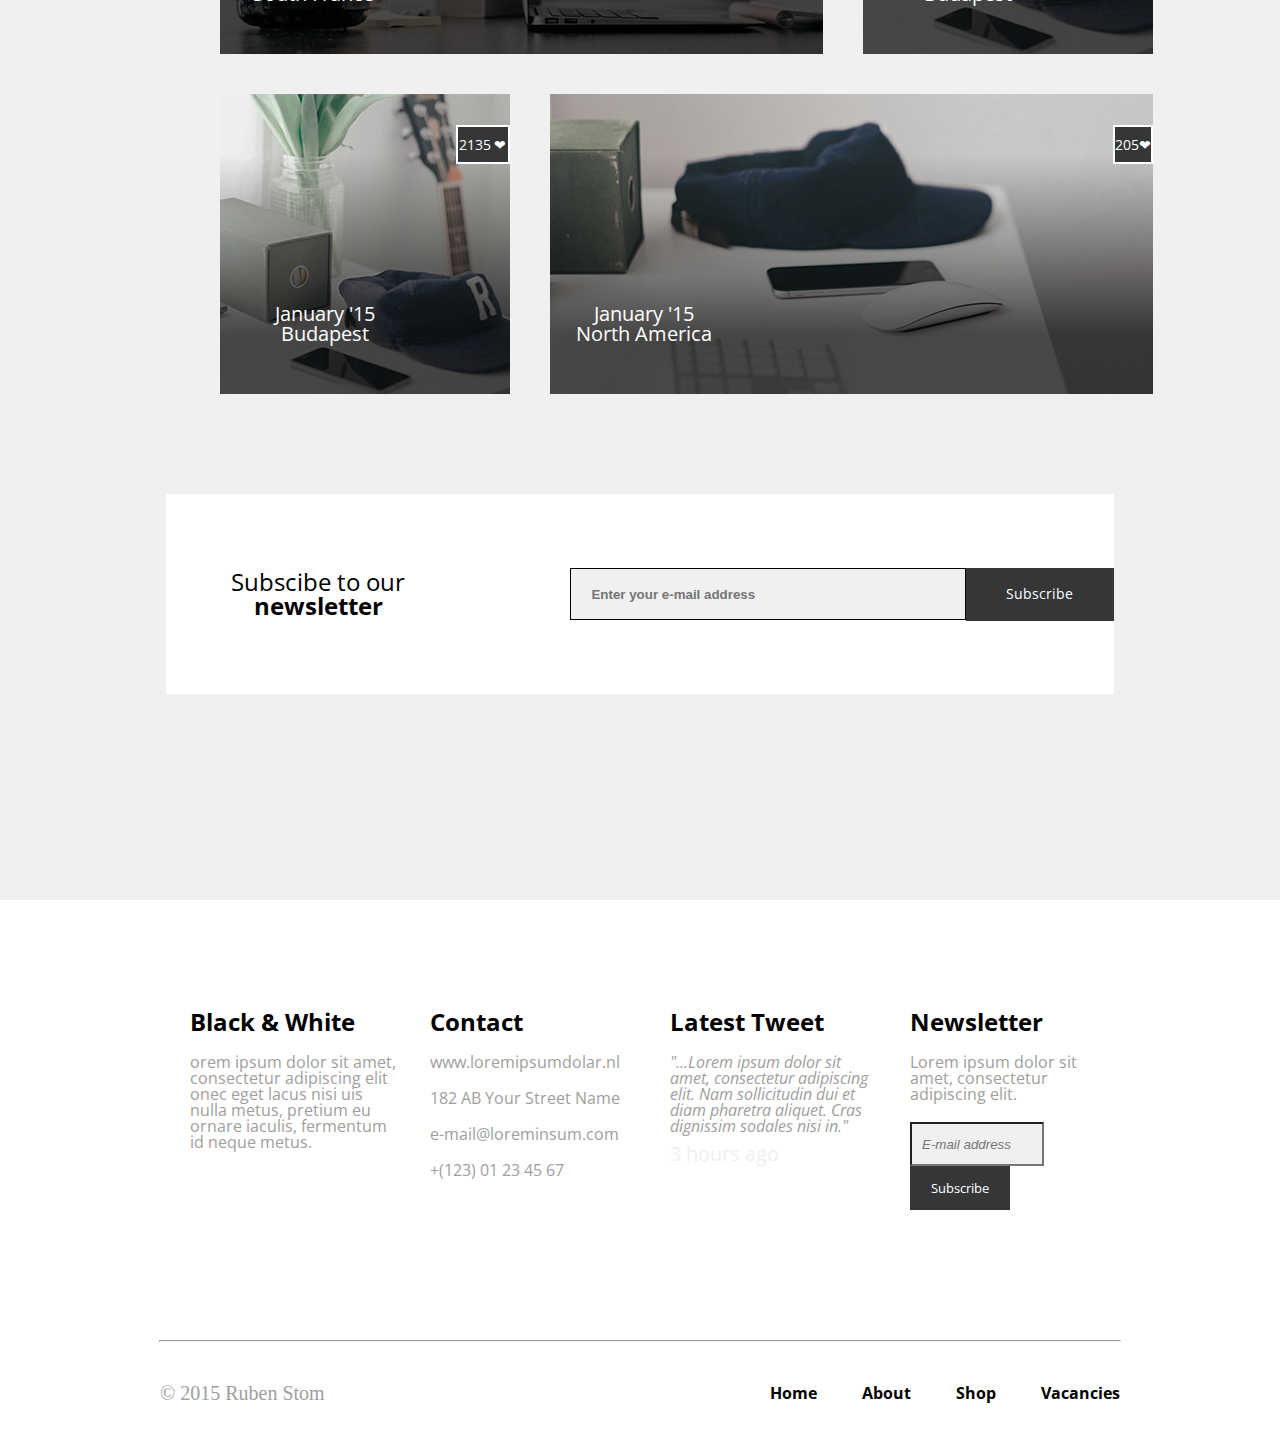
<file: homework_04/index.html>
<!DOCTYPE html>
<html lang="en">
<head>
	<meta charset="UTF-8">
	<title>HomeWork 04</title>
	<link rel="stylesheet" href="css/style.css">
<style>
	@import url(http://fonts.googleapis.com/css?family=Open+Sans);
	</style>
</head>
<body>
	<div id="container">
		<header>
		<div class="top_logo">
			<p>Black & White</p>
		</div>
		<nav>
			<p>Home</p>
			<p>About</p>
			<p>Shop</p>
			<p>Vacancies</p>
		</nav>
		<p id="title">black <span>&#38;</span> white<span id="trade_mark">&trade;</span></p>
		<p id="origin_text">An Original Brand Since 1965</p>
		<button>Read More</button>
		</header>
		<section>
			<div class='left_sect'>
				<p>Lorem ipsum dolor sit amet, consectetur adipiscing elit. Proin sed nulla ut <b>quam porttitor</b> volutpat.</p>
			</div>
			<div class="right_sect">
				<p>
					Lorem ipsum dolor sit amet, consectetur adipiscing elit. Pellentesque sed metus at nibh tincidunt sollicitudin sed in libero. Etiam lacus orci, blandit in lacinia in, maximus vitae dolor. Praesent non accumsan leo. In elementum tellus odio, non venenatis diam rutrum ac. Quisque tempus risus et fringilla efficitur. Integer iaculis diam vehicula, egestas ex at, lobortis risus. Aliquam eros orci, blandit nec massa in, convallis interdum felis. 
				</p>
			</div>
		</section>
		<article>
			<p>Read some of our <span>featured articles</span></p>
			<div class="img_article">
			
				<div class="img_1">
				
				<div class="text_img">
				
					<p>January '15 <b>South France</b></p>
					<div class="like_btn">
						<ul type='none'>
							<li>117</li>
							<li>&#10084;</li>
						</ul>
					</div>
					</div>
				</div>
				<div class="img_2">
					<div class="text_img">
					<p>January '15 <b>Budapest</b></p>
					<div class="like_btn_2">
						<ul type='none'>
							<li>5215</li>
							<li>&#10084;</li>
						</ul>
					</div>
					</div>
				</div>
			</div>
			<div class="img_article">
				<div class="img_2">
					<div class="text_img">
					<p>January '15 <b>Budapest</b></p>
					<div class="like_btn_2">
						<ul type='none'>
							<li>2135</li>
							<li>&#10084;</li>
						</ul>
					</div>
					</div>
				</div>
				<div class="img_3">
					
					<div class="text_img">
					<p>January '15 <b>North America</b></p>
					<div class="like_btn">
						<ul type='none'>
							<li>205</li>
							<li>&#10084;</li>
						</ul>
					</div>
					</div>
				</div>
			</div>
			<div class="email_container">
				<div class="email_input">
					<div class="subscribe">
						<p>Subscibe to our <b>newsletter</b></p>
						<input type="email" placeholder="Enter your e-mail address">
						<div class="subscribe_btn"><p>Subscribe</p></div>
					</div>
					
				</div>
			</div>
		</article>
		<footer>
			<div class="info_footer">
				<div class="addition_footer">
				
					<h2>Black &#38; White</h2>
					
					<p>orem ipsum dolor sit amet, consectetur adipiscing elit onec eget lacus nisi uis nulla metus, pretium eu ornare iaculis, fermentum id neque metus.</p>
				</div>
				<div class="addition_footer">
					<h2>Contact</h2>
					<p>www.loremipsumdolar.nl</p>
					<p>182 AB Your Street Name</p>
					<p>e-mail@loreminsum.com</p>
					<p>+(123) 01 23 45 67</p>
				</div>
				<div class="addition_footer">
					<h2>Latest Tweet</h2>
					<blockquote>
						"...Lorem ipsum dolor sit amet, consectetur adipiscing elit. Nam sollicitudin dui et diam pharetra aliquet. Cras dignissim sodales nisi in."
					</blockquote>
					<span>3 hours ago</span>
				</div>
				<div class="addition_footer">
					<h2>Newsletter</h2>
					<p>Lorem ipsum dolor sit amet, consectetur adipiscing elit.</p>
					<div class="mail_footer">
					<input type="email" placeholder="E-mail address">
					<button class="subscribe_btn">Subscribe</button>
					</div>
				</div>
				
			</div>
			<hr>
			<div class="bottom">
				<div class="ruben_stom">
					<p>&#169; 2015 Ruben Stom</p>
				</div>
				<div class="nav_bottom">
					<ul type="none">
						<li>Home</li>
						<li>About</li>
						<li>Shop</li>
						<li>Vacancies</li>
					</ul>
				</div>
			</div>
		</footer>
	</div>
	
</body>
</html>
</file>
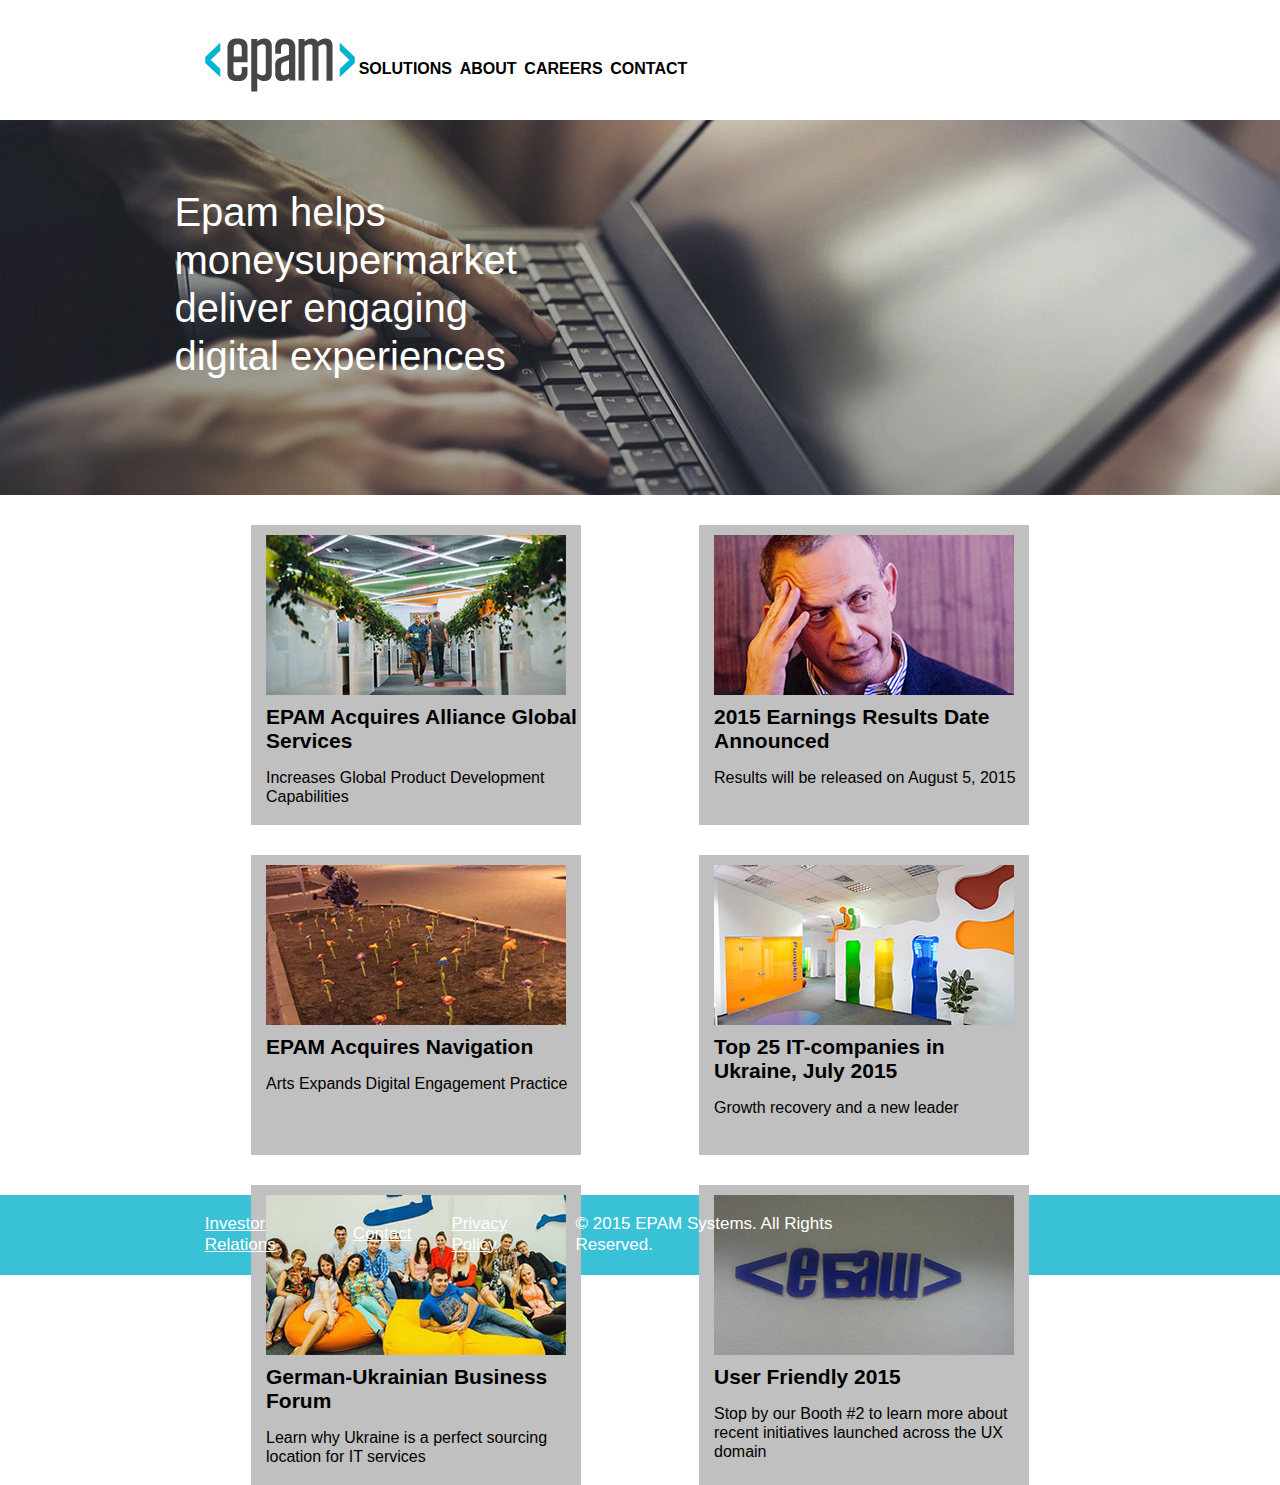
<file: homework_05/index.html>
<!DOCTYPE html>
<html lang="en">
<head>
	<meta charset="UTF-8">
	<title>EPAM</title>
	<link rel="stylesheet" href="css/style.css">
</head>
<body>
<div id="content">
	<header>
	<img src="img/logo.png" alt="epam_logo">
		<nav>
			<ul type="none">
				<li>solutions</li>
				<li>about</li>
				<li>careers</li>
				<li>contact</li>
			</ul>
		</nav>
		</header>
		<section class="banner">
			<div class="banner_text">
				<p>Epam helps moneysupermarket deliver engaging digital experiences</p>
			</div>
		</section>
		<main>
			<div class="box_news">
				<img src="img/news/01.jpg" alt="">
				<h2>EPAM Acquires Alliance Global Services</h2>
				<p>Increases Global Product Development Capabilities</p>
			</div>
			<div class="box_news">
				<img src="img/news/02.jpg" alt="">
				<h2>2015 Earnings Results Date Announced</h2>
		<p>Results will be released on August 5, 2015</p>
			</div>
			<div class="box_news">
				<img src="img/news/03.jpg" alt="">
				<h2>EPAM Acquires Navigation</h2>
				<p>Arts Expands Digital Engagement Practice</p>
			</div>
			<div class="box_news">
			<img src="img/news/04.jpg" alt="">
				<h2>Top 25 IT-companies in Ukraine, July 2015</h2>
				<p>Growth recovery and a new leader</p>
			</div>
			<div class="box_news">
				<img src="img/news/05.jpg" alt="">
				<h2>German-Ukrainian Business Forum</h2>
				<p>Learn why Ukraine is a perfect sourcing location for IT services</p>
			</div>
			<div class="box_news">
				<img src="img/news/06.jpg" alt="">
				<h2>User Friendly 2015</h2>
				<p>Stop by our Booth #2 to learn more about recent initiatives launched across the UX domain</p>
			</div>
		</main>
		<footer>
			<div class="footer_nav">
				<a href="">Investor Relations</a>
				<a href="">Contact</a>
				<a href="">Privacy Policy</a>
				<p>&#169; 2015 EPAM Systems. All Rights Reserved.</p>
			</div>
		</footer>
	</div>
</body>
</html>
</file>
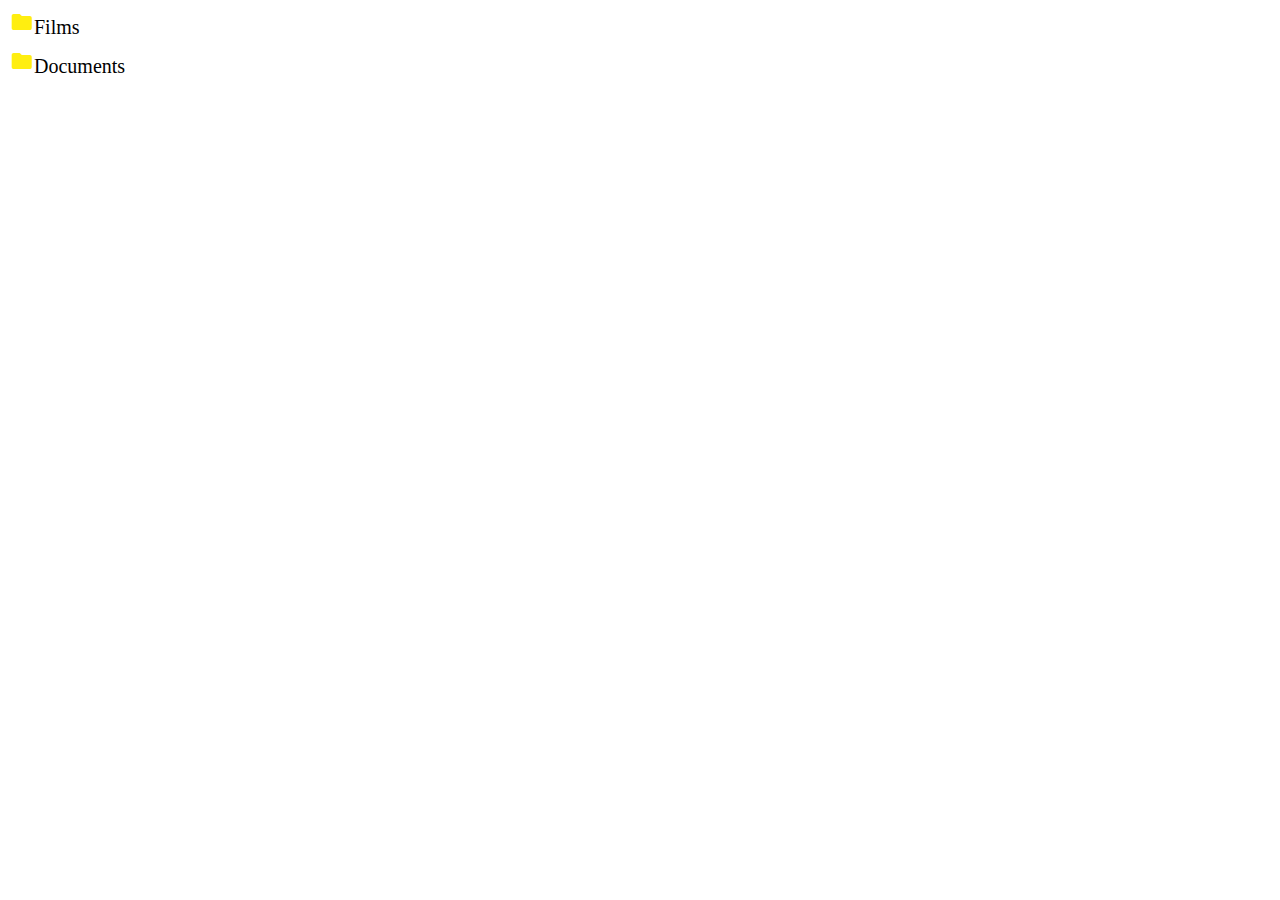
<file: homework_11/index.html>
<!-- DO NOT MODIFY THIS FILE -->
<!DOCTYPE html>
<html lang="en">

<head>
	<meta charset="UTF-8">
	<title>Homework 11 - Folder tree</title>
	<link rel="stylesheet" href="material-icons/material-icons.css">
	<link rel="stylesheet" href="styles.css">
</head>

<body>
	<div id="root"></div>
	<script src="structure.js"></script>
	<script src="app.js"></script>
</body>

</html>
</file>
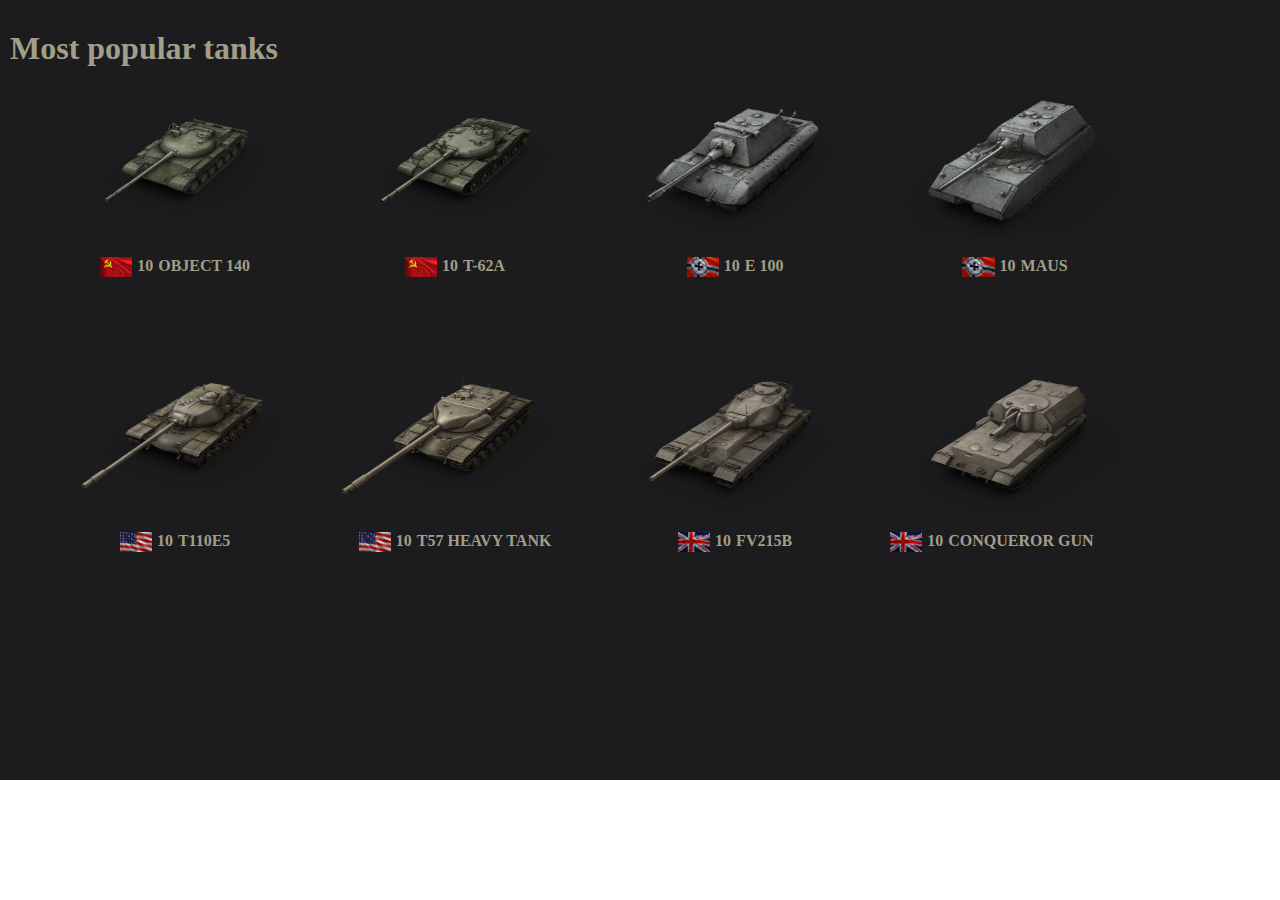
<file: homework_12/index.html>
<!-- DO NOT MODIFY THIS FILE -->
<!DOCTYPE html>
<html lang="en">
<head>
  <meta charset="UTF-8">
  <title>Homework 12 - BOM</title>
  <link rel="stylesheet" href="styles.css">
</head>
<body>
  <div id="root"></div>
	
  <script src="tanks.js"></script>
  <script src="app.js"></script>
</body>
</html>
</file>
<file: homework_01/style.css>
html, body, div, span, applet, object, iframe,
h1, h2, h3, h4, h5, h6, p, blockquote, pre,
a, abbr, acronym, address, big, cite, code,
del, dfn, em, font, img, ins, kbd, q, s, samp,
small, strike, strong, sub, sup, tt, var,
b, u, i, center,
dl, dt, dd, ol, ul, li,
fieldset, form, label, legend,
table, caption, tbody, tfoot, thead, tr, th, td{background:transparent;border:0;margin:0;padding:0;vertical-align:baseline;}
	body{line-height:1;}h1, h2, h3, h4, h5, h6{clear:both;font-weight:normal;}ol, ul{list-style:none;}blockquote{quotes:none;}blockquote:before, blockquote:after{content:'';content:none;}del{text-decoration:line-through;}table{border-collapse:collapse;border-spacing:0;}a img{border:none;}#container{float:left;margin:0 -240px 0 0;width:100%;}#primary,
#secondary{float:right;overflow:hidden;width:220px;}#secondary{clear:right;}#footer{clear:both;width:100%;}.one-column #content{margin:0 auto;width:640px;}.single-attachment #content{margin:0 auto;width:900px;}body,
input,
textarea,
.page-title span,
.pingback a.url{font-family:Georgia, "Bitstream Charter", serif;}h3#comments-title,
h3#reply-title,
#access .menu,
#access div.menu ul,
#cancel-comment-reply-link,
.form-allowed-tags,
#site-info,
#site-title,
#wp-calendar,
.comment-meta,
.comment-body tr th,
.comment-body thead th,
.entry-content label,
.entry-content tr th,
.entry-content thead th,
.entry-meta,
.entry-title,
.entry-utility,
#respond label,
.navigation,
.page-title,
.pingback p,
.reply,
.widget-title,
.wp-caption-text{font-family:"Helvetica Neue", Arial, Helvetica, "Nimbus Sans L", sans-serif;}input[type="submit"]{font-family:"Helvetica Neue", Arial, Helvetica, "Nimbus Sans L", sans-serif;}pre{font-family:"Courier 10 Pitch", Courier, monospace;}code{font-family:Monaco, Consolas, "Andale Mono", "DejaVu Sans Mono", monospace;}#access .menu-header,
div.menu,
#colophon,
#branding,
#main,
#wrapper{margin:0 auto;width:940px;}#wrapper{background:#fff;margin-top:20px;padding:0 20px;}#footer-widget-area{overflow:hidden;}#footer-widget-area .widget-area{float:left;margin-right:20px;width:220px;}#footer-widget-area #fourth{margin-right:0;}#site-info{float:left;font-size:14px;font-weight:bold;width:700px;}#site-generator{float:right;width:220px;}body{background:#f1f1f1;}body,
input,
textarea{color:#666;font-size:12px;line-height:18px;}hr{background-color:#e7e7e7;border:0;clear:both;height:1px;margin-bottom:18px;}p{margin-bottom:18px;}ul{list-style:square;margin:0 0 18px 1.5em;}ol{list-style:decimal;margin:0 0 18px 1.5em;}ol ol{list-style:upper-alpha;}ol ol ol{list-style:lower-roman;}ol ol ol ol{list-style:lower-alpha;}ul ul,
ol ol,
ul ol,
ol ul{margin-bottom:0;}dl{margin:0 0 24px 0;}dt{font-weight:bold;}dd{margin-bottom:18px;}strong{font-weight:bold;}cite,
em,
i{font-style:italic;}big{font-size:131.25%;}ins{background:#ffc;text-decoration:none;}blockquote{font-style:italic;padding:0 3em;}blockquote cite,
blockquote em,
blockquote i{font-style:normal;}pre{background:#f7f7f7;color:#222;line-height:18px;margin-bottom:18px;overflow:auto;padding:1.5em;}abbr,
acronym{border-bottom:1px dotted #666;cursor:help;}sup,
sub{height:0;line-height:1;position:relative;vertical-align:baseline;}sup{bottom:1ex;}sub{top:.5ex;}small{font-size:smaller;}input[type="text"],
input[type="password"],
input[type="email"],
input[type="url"],
input[type="number"],
textarea{background:#f9f9f9;border:1px solid #ccc;box-shadow:inset 1px 1px 1px rgba(0,0,0,0.1);-moz-box-shadow:inset 1px 1px 1px rgba(0,0,0,0.1);-webkit-box-shadow:inset 1px 1px 1px rgba(0,0,0,0.1);padding:2px;}a:link{color:#0066cc;}a:visited{color:#743399;}a:active,
a:hover{color:#ff4b33;}.screen-reader-text{clip:rect(1px, 1px, 1px, 1px);overflow:hidden;position:absolute !important;height:1px;width:1px;}#header{padding:30px 0 0 0;}#site-title{float:left;font-size:30px;line-height:36px;margin:0 0 18px 0;width:700px;}#site-title a{color:#000;font-weight:bold;text-decoration:none;}#site-description{color:#000;clear:right;float:right;font-style:italic;margin:15px 0 18px 0;opacity:.65;width:220px;}#branding img{border-top:4px solid #000;border-bottom:1px solid #000;display:block;float:left;}#access{background:#000;display:block;float:left;margin:0 auto;width:940px;}#access .menu-header,
div.menu{font-size:13px;margin-left:12px;width:928px;}#access .menu-header ul,
div.menu ul{list-style:none;margin:0;}#access .menu-header li,
div.menu li{float:left;position:relative;}#access a{color:#aaa;display:block;line-height:38px;padding:0 10px;text-decoration:none;}#access ul ul{box-shadow:0px 3px 3px rgba(0,0,0,0.2);-moz-box-shadow:0px 3px 3px rgba(0,0,0,0.2);-webkit-box-shadow:0px 3px 3px rgba(0,0,0,0.2);display:none;position:absolute;top:38px;left:0;float:left;width:180px;z-index:99999;}#access ul ul li{min-width:180px;}#access ul ul ul{left:100%;top:0;}#access ul ul a{background:#333;line-height:1em;padding:10px;width:160px;height:auto;}#access li:hover > a,
#access ul ul:hover > a{background:#333;color:#fff;}#access ul li:hover > ul{display:block;}#access ul li.current_page_item > a,
#access ul li.current_page_ancestor > a,
#access ul li.current-menu-ancestor > a,
#access ul li.current-menu-item > a,
#access ul li.current-menu-parent > a{color:#fff;}* html #access ul li.current_page_item a,
* html #access ul li.current_page_ancestor a,
* html #access ul li.current-menu-ancestor a,
* html #access ul li.current-menu-item a,
* html #access ul li.current-menu-parent a,
* html #access ul li a:hover{color:#fff;}#main{clear:both;overflow:hidden;padding:40px 0 0 0;}#content{margin-bottom:36px;}#content,
#content input,
#content textarea{color:#333;font-size:16px;line-height:24px;}#content p,
#content ul,
#content ol,
#content dd,
#content pre,
#content hr{margin-bottom:24px;}#content ul ul,
#content ol ol,
#content ul ol,
#content ol ul{margin-bottom:0;}#content pre,
#content kbd,
#content tt,
#content var{font-size:15px;line-height:21px;}#content code{font-size:13px;}#content dt,
#content th{color:#000;}#content h1,
#content h2,
#content h3,
#content h4,
#content h5,
#content h6{color:#000;line-height:1.5em;margin:0 0 20px 0;}#content table{border:1px solid #e7e7e7;margin:0 -1px 24px 0;text-align:left;width:100%;}#content tr th,
#content thead th{color:#777;font-size:12px;font-weight:bold;line-height:18px;padding:9px 24px;}#content tr td{border-top:1px solid #e7e7e7;padding:6px 24px;}#content tr.odd td{background:#f2f7fc;}.hentry{margin:0 0 48px 0;}.home .sticky{background:#f2f7fc;border-top:4px solid #000;margin-left:-20px;margin-right:-20px;padding:18px 20px;}.single .hentry{margin:0 0 36px 0;}.page-title{color:#000;font-size:14px;font-weight:bold;margin:0 0 36px 0;}.page-title span{color:#333;font-size:16px;font-style:italic;font-weight:normal;}.page-title a:link,
.page-title a:visited{color:#777;text-decoration:none;}.page-title a:active,
.page-title a:hover{color:#ff4b33;}#content .entry-title{color:#000;font-size:21px;font-weight:bold;line-height:1.3em;margin-bottom:0;}.entry-title a:link,
.entry-title a:visited{color:#000;text-decoration:none;}.entry-title a:active,
.entry-title a:hover{color:#ff4b33;}.entry-meta{color:#777;font-size:12px;}.entry-meta abbr,
.entry-utility abbr{border:none;}.entry-meta abbr:hover,
.entry-utility abbr:hover{border-bottom:1px dotted #666;}.single-author .by-author{position:absolute !important;clip:rect(1px 1px 1px 1px);clip:rect(1px, 1px, 1px, 1px);}.entry-content,
.entry-summary{clear:both;padding:12px 0 0 0;}.entry-content .more-link{white-space:nowrap;}#content .entry-summary p:last-child{margin-bottom:12px;}.entry-content fieldset{border:1px solid #e7e7e7;margin:0 0 24px 0;padding:24px;}.entry-content fieldset legend{background:#fff;color:#000;font-weight:bold;padding:0 24px;}.entry-content input{margin:0 0 24px 0;}.entry-content input.file,
.entry-content input.button{margin-right:24px;}.entry-content label{color:#777;font-size:12px;}.entry-content select{margin:0 0 24px 0;}.entry-content sup,
.entry-content sub{font-size:10px;}.entry-content blockquote.left{float:left;margin-left:0;margin-right:24px;text-align:right;width:33%;}.entry-content blockquote.right{float:right;margin-left:24px;margin-right:0;text-align:left;width:33%;}.page-link{clear:both;color:#000;font-weight:bold;line-height:48px;word-spacing:0.5em;}.page-link a:link,
.page-link a:visited{background:#f1f1f1;color:#333;font-weight:normal;padding:0.5em 0.75em;text-decoration:none;}.home .sticky .page-link a{background:#d9e8f7;}.page-link a:active,
.page-link a:hover{color:#ff4b33;}body.page .edit-link{clear:both;display:block;}#entry-author-info{background:#f2f7fc;border-top:4px solid #000;clear:both;font-size:14px;line-height:20px;margin:24px 0;overflow:hidden;padding:18px 20px;}#entry-author-info #author-avatar{background:#fff;border:1px solid #e7e7e7;float:left;height:60px;margin:0 -104px 0 0;padding:11px;}#entry-author-info #author-description{float:left;margin:0 0 0 104px;}#entry-author-info h2{color:#000;font-size:100%;font-weight:bold;margin-bottom:0;}.entry-utility{clear:both;color:#777;font-size:12px;line-height:18px;}.entry-meta a,
.entry-utility a{color:#777;}.entry-meta a:hover,
.entry-utility a:hover{color:#ff4b33;}#content .video-player{padding:0;}.format-standard .wp-video,
.format-standard .wp-audio-shortcode,
.format-audio .wp-audio-shortcode,
.format-standard .video-player{margin-bottom:24px;}.home #content .format-aside p,
.home #content .category-asides p{font-size:14px;line-height:20px;margin-bottom:10px;margin-top:0;}.format-gallery .size-thumbnail img,
.category-gallery .size-thumbnail img{border:10px solid #f1f1f1;margin-bottom:0;}.format-gallery .gallery-thumb,
.category-gallery .gallery-thumb{float:left;margin-right:20px;margin-top:-4px;}.home #content .format-gallery .entry-utility,
.home #content .category-gallery .entry-utility{padding-top:4px;}.attachment .entry-content .entry-caption{font-size:140%;margin-top:24px;}.attachment .entry-content .nav-previous a:before{content:'\2190\00a0';}.attachment .entry-content .nav-next a:after{content:'\00a0\2192';}#content img.size-auto,
#content img.size-full,
#content img.size-large,
#content img.size-medium,
#content .entry-attachment img,
#content .widget-container img{max-width:100%;height:auto;}#ie8 #content img.size-auto,
#ie8 #content img.size-full,
#ie8 #content img.size-large,
#ie8 #content img.size-medium,
#ie8 #content .entry-attachment img{width:auto;}.alignleft,
img.alignleft{display:inline;float:left;margin-right:24px;margin-top:4px;}.alignright,
img.alignright{display:inline;float:right;margin-left:24px;margin-top:4px;}.aligncenter,
img.aligncenter{clear:both;display:block;margin-left:auto;margin-right:auto;}img.alignleft,
img.alignright,
img.aligncenter{margin-bottom:12px;}.wp-caption{background:#f1f1f1;line-height:18px;margin-bottom:20px;max-width:100%;padding:4px;text-align:center;}.wp-caption img{margin:5px 5px 0;max-width:622px;}.wp-caption p.wp-caption-text{color:#777;font-size:12px;margin:5px;}.wp-smiley{margin:0;}.gallery{margin:0 auto 18px;}.gallery .gallery-item{float:left;margin-top:0;text-align:center;}.gallery-columns-1 .gallery-item{width:100%;}.gallery-columns-2 .gallery-item{width:50%;}.gallery-columns-3 .gallery-item{width:33%;}.gallery-columns-4 .gallery-item{width:25%;}.gallery-columns-5 .gallery-item{width:20%;}.gallery-columns-6 .gallery-item{width:16%;}.gallery-columns-7 .gallery-item{width:14%;}.gallery-columns-8 .gallery-item{width:12%;}.gallery-columns-9 .gallery-item{width:11%;}.gallery-columns-1 img{max-width:620px;}.gallery-columns-2 img{max-width:288px;}.gallery-columns-3 img{max-width:177px;}.gallery-columns-4 img{max-width:122px;}.gallery-columns-5 img{max-width:88px;}.gallery-columns-6 img{max-width:66px;}.gallery-columns-7 img{max-width:50px;}.gallery-columns-8 img{max-width:39px;}.gallery-columns-9 img{max-width:29px;}.gallery-item img{height:auto;}.gallery-columns-2 .attachment-medium{max-width:92%;height:auto;}.gallery-columns-4 .attachment-thumbnail{max-width:84%;height:auto;}.gallery .gallery-caption{color:#777;font-size:12px;margin:0 0 12px;}.gallery dl{margin:0;}.gallery img{border:10px solid #f1f1f1;}.gallery br+br{display:none;}#content .entry-attachment img{display:block;margin:0 auto;}.navigation{color:#777;font-size:12px;line-height:18px;overflow:hidden;}.navigation a:link,
.navigation a:visited{color:#777;text-decoration:none;}.navigation a:active,
.navigation a:hover{color:#ff4b33;}.nav-previous{float:left;width:50%;}.nav-next{float:right;text-align:right;width:50%;}#nav-above{margin:0 0 18px 0;}#nav-above{display:none;}.paged #nav-above,
.single #nav-above{display:block;}#nav-below{margin:-18px 0 0 0;}#comments{clear:both;}#comments .navigation{padding:0 0 18px 0;}h3#comments-title,
h3#reply-title{color:#000;font-size:20px;font-weight:bold;margin-bottom:0;}h3#comments-title{padding:24px 0;}.commentlist{list-style:none;margin:0;}.commentlist li.comment{border-bottom:1px solid #e7e7e7;line-height:24px;margin:0 0 24px 0;padding:0 0 0 56px;position:relative;}.commentlist li:last-child{border-bottom:none;margin-bottom:0;}#comments .comment-body ul,
#comments .comment-body ol{margin-bottom:18px;}#comments .comment-body p:last-child{margin-bottom:6px;}#comments .comment-body blockquote p:last-child{margin-bottom:24px;}.commentlist ol{list-style:decimal;}.commentlist .avatar{position:absolute;top:4px;left:0;}.comment-author{}.comment-author cite{color:#000;font-style:normal;font-weight:bold;}.comment-author .says{font-style:italic;}.comment-meta{font-size:12px;margin:0 0 18px 0;}.comment-meta a:link,
.comment-meta a:visited{color:#777;text-decoration:none;}.comment-meta a:active,
.comment-meta a:hover{color:#ff4b33;}.commentlist .even{}.commentlist .bypostauthor{}.commentlist .bypostauthor > div{background:#f2f7fc;border-top:4px solid #000;margin-bottom:10px;padding:10px 0 0 20px;}.reply{font-size:12px;padding:0 0 24px 0;}.reply a,
a.comment-edit-link{color:#777;}.reply a:hover,
a.comment-edit-link:hover{color:#ff4b33;}.commentlist .children{list-style:none;margin:0;}.commentlist .children li{border:none;margin:0;}.nopassword,
.nocomments{display:none;}#comments .pingback{border-bottom:1px solid #e7e7e7;margin-bottom:18px;padding-bottom:18px;}.commentlist li.comment+li.pingback{margin-top:-6px;}#comments .pingback p{color:#777;display:block;font-size:12px;line-height:18px;margin:0;}#comments .pingback .url{font-size:13px;font-style:italic;}input[type="submit"]{color:#333;}#respond{border-top:1px solid #e7e7e7;margin:24px 0;overflow:hidden;position:relative;}#respond p{margin:0;}#respond .comment-notes{margin-bottom:1em;}.form-allowed-tags{line-height:1em;}.children #respond{margin:0 48px 0 0;}h3#reply-title{margin:18px 0;}#comments-list #respond{margin:0 0 18px 0;}#comments-list ul #respond{margin:0;}#cancel-comment-reply-link{font-size:12px;font-weight:normal;line-height:18px;}#respond .required{color:#ff4b33;font-weight:bold;}#respond label{color:#777;font-size:12px;}#respond input{margin:0 0 9px;width:98%;}#respond textarea{width:98%;}#respond .form-allowed-tags{color:#777;font-size:12px;line-height:18px;}#respond .form-allowed-tags code{font-size:11px;}#respond .form-submit{margin:12px 0;}#respond .form-submit input{font-size:14px;width:auto;}.widget-area ul{list-style:none;margin-left:0;}.widget-area ul ul{list-style:square;margin-left:1.3em;}.widget-area select{max-width:100%;}.widget_search #s{width:60%;}.widget_search label{display:none;}.widget-container{word-wrap:break-word;-webkit-hyphens:auto;-moz-hyphens:auto;hyphens:auto;margin:0 0 18px 0;}.widget-container .wp-caption img{margin:auto;}.widget-container.widget_image .wp-caption{width:auto;}.widget-container.widget_image .wp-caption img{margin-left:-8px;}.widget-title{color:#222;font-size:14px;font-weight:bold;}.widget-area a:link,
.widget-area a:visited{text-decoration:none;}.widget-area a:active,
.widget-area a:hover{text-decoration:underline;}.widget-area .entry-meta{font-size:11px;}#wp_tag_cloud div{line-height:1.6em;}#wp-calendar{width:100%;}#wp-calendar caption{color:#222;font-size:14px;font-weight:bold;padding-bottom:4px;text-align:left;}#wp-calendar thead{font-size:11px;}#wp-calendar thead th{}#wp-calendar tbody{color:#aaa;}#wp-calendar tbody td{background:#f5f5f5;border:1px solid #fff;padding:3px 0 2px;text-align:center;}#wp-calendar tbody .pad{background:none;}#wp-calendar tfoot #next{text-align:right;}.widget_rss a.rsswidget{color:#000;}.widget_rss a.rsswidget:hover{color:#ff4b33;}.widget_rss .widget-title img{width:11px;height:11px;}#main .widget-area ul{margin-left:0;padding:0 20px 0 0;}#main .widget-area ul ul{border:none;margin-left:1.3em;padding:0;}#primary{}#secondary{}#footer-widget-area{}#main .widget-container.music-player ul{margin:0;}#footer{margin-bottom:20px;}#colophon{border-top:4px solid #000;margin-top:-4px;overflow:hidden;padding:18px 0;}#site-info{font-weight:bold;}#site-info a{color:#000;text-decoration:none;}#site-generator{font-style:italic;position:relative;}#site-generator a{background:url(images/wordpress.png) center left no-repeat;color:#666;display:inline-block;line-height:16px;padding-left:20px;text-decoration:none;}#site-generator a:hover{text-decoration:underline;}img#wpstats{display:block;margin:0 auto 10px;}pre{-webkit-text-size-adjust:140%;}code{-webkit-text-size-adjust:160%;}#access,
.entry-meta,
.entry-utility,
.navigation,
.widget-area{-webkit-text-size-adjust:120%;}#site-description{-webkit-text-size-adjust:none;}@media print{body{background:none !important;}#wrapper{clear:both !important;display:block !important;float:none !important;position:relative !important;}#header{border-bottom:2pt solid #000;padding-bottom:18pt;}#colophon{border-top:2pt solid #000;}#site-title,	#site-description{float:none;line-height:1.4em;margin:0;padding:0;}#site-title{font-size:13pt;}.entry-content{font-size:14pt;line-height:1.6em;}.entry-title{font-size:21pt;}#access,	#branding img,	#respond,	.comment-edit-link,	.edit-link,	.navigation,	.page-link,	.widget-area{display:none !important;}#container,	#header,	#footer{margin:0;width:100%;}#content,	.one-column #content{margin:24pt 0 0;width:100%;}.wp-caption p{font-size:11pt;}#site-info,	#site-generator{float:none;width:auto;}#colophon{width:auto;}img#wpstats{display:none;}#site-generator a{margin:0;padding:0;}#entry-author-info{border:1px solid #e7e7e7;}#main{display:inline;}.home .sticky{border:none;}}
img{width: 100px;vertical-align: middle;margin-left: calc(50% - 50px);margin-bottom: 20px;}nav > a{padding: 10px;color: #0279c1;}nav > a b:hover{color: #00527a;}nav > a:visited{color: #0279c1;}article{padding-left: 10px;}footer{margin-top: 20px;padding: 20px;text-align: center;background: grey;}
</file>
<file: homework_02/css/style.css>
/* 

please don't edit this styles

*/


a:focus{color:#666;outline:0}ul{padding:0;margin:0}body{background-color:#f2f2f2;color:#000;font-family:'Open Sans',Helvetica,Arial,sans-serif;font-size:16px;font-weight:300;padding-top:30px;overflow-x:hidden}.box,.tm-content-box,.tm-main-nav{background-color:#fff}.tm-sidebar{position:fixed;width:360px}.tm-main-nav{font-size:1.6667em;padding-top:15px;padding-bottom:10px;text-align:center}.tm-nav-item{list-style:none;width:100%;padding:15px 30px}.tm-nav-item-link{border:1px solid transparent;color:#666;display:block;padding:10px;width:100%;-webkit-transition:all .3s ease;transition:all .3s ease}.carousel-indicators li,.tm-banner-inner{border:1px solid #999}.flex-2-col,.tm-banner-inner{display:-webkit-box;display:-webkit-flex;display:-ms-flexbox}.tm-nav-item-link.active,.tm-nav-item-link:hover{color:#666;text-decoration:none;border:1px solid #999}.tm-nav-item-link:focus{text-decoration:none}.tm-banner-text,.tm-banner-title,.tm-section-title{color:#666;font-weight:300;margin-top:0}.tm-section-title{margin-bottom:20px}.tm-section-title-box{margin-bottom:0}.tm-banner-title{font-size:3.3em;letter-spacing:2px;text-transform:uppercase}.tm-main-content{margin-left:360px;padding-left:30px}.tm-content-box{margin-bottom:30px}.pad{padding:50px}.tm-banner{height:370px;padding:30px}.tm-banner-inner{height:100%;text-align:center;display:flex;-webkit-box-orient:vertical;-webkit-box-direction:normal;-webkit-flex-direction:column;-ms-flex-direction:column;flex-direction:column;-webkit-box-align:center;-webkit-align-items:center;-ms-flex-align:center;align-items:center;-webkit-box-pack:center;-webkit-justify-content:center;-ms-flex-pack:center;justify-content:center}.tm-banner-text{font-size:1.4em}.flex-2-col{display:flex;-webkit-box-align:center;-webkit-align-items:center;-ms-flex-align:center;align-items:center}.boxes,.tm-box-bg-title{display:-webkit-box;display:-webkit-flex;display:-ms-flexbox}.flex-item{-webkit-box-flex:0 1 auto;-webkit-flex:0 1 auto;-ms-flex:0 1 auto;flex:0 1 auto}.section-description{line-height:1.8;margin-bottom:25px}.section-description:last-child{margin-bottom:0}.tm-team-description-container{max-width:500px}.box{list-style:none;width:33.3333%;height:auto}.box-bg{position:relative}.tm-box-bg-title{position:absolute;top:0;right:0;bottom:0;left:0;display:flex;-webkit-box-align:center;-webkit-align-items:center;-ms-flex-align:center;align-items:center;-webkit-box-pack:center;-webkit-justify-content:center;-ms-flex-pack:center;justify-content:center}.boxes{display:flex;-webkit-flex-wrap:wrap;-ms-flex-wrap:wrap;flex-wrap:wrap}.gallery-container a{cursor:-webkit-zoom-in;cursor:zoom-in}.carousel{position:relative;height:auto;padding:50px 50px 80px;text-align:center}.carousel-indicators{bottom:30px}.carousel-content{color:#000;display:-webkit-box;display:-webkit-flex;display:-ms-flexbox;display:flex;-webkit-box-align:center;-webkit-align-items:center;-ms-flex-align:center;align-items:center}.carousel-indicators .active{background-color:#999}.contact-form{overflow:hidden}.form-control{border-radius:0;font-size:1em}.form-control:focus{border-color:#999;box-shadow:inset 0 1px 1px rgba(0,0,0,.075),0 0 8px rgba(153,153,153,.45)}.form-group{margin-bottom:20px}.form-group-2-col-left{padding-left:0;padding-right:5px}.form-group-2-col-right{padding-right:0;padding-left:5px}.submit-btn{border-radius:0;background:0 0;border:1px solid #999;color:#999;float:right;font-size:1.4em;font-weight:300;padding:15px 60px;-webkit-transition:all .3s ease;transition:all .3s ease}.submit-btn:active,.submit-btn:active:focus,.submit-btn:active:hover,.submit-btn:focus,.submit-btn:hover,.submit-btn:visited{background:#999;border:1px solid #999;color:#fff}.tm-footer{color:#666;padding-bottom:15px}

/* 

write your code here

*/

					/*Task 1*/
@media print {
	*{
      margin: 0;
 }
  .container{
      display: flex;
      flex-direction: column;
      align-items: center;
      justify-content: center;
 }
  .tm-main-content{
      margin: -10px;
 }
  .tm-sidebar, #about, #ideas{
      display: none;
 }
	section.tm-content-box,.heading, .blocks{
      display: none;
 }
	.tm-section-title{
      color: blue!important;
 }
  .tm-banner-inner{
      width: 640px;
      height: 200px;
      max-width: 1300px;
      margin-top: -80px;
	  margin-left: 20px;
 }
  .tm-section-title,.tm-section-description{
      width: 100%;
 }
  .tm-team-description-container{
      padding: 0;
      margin: 0px;
      max-width: 1100px;
      width: 80%;
 }
  .flex-2-col{
	  display: flex;
      max-width: 1400px;
	  flex-direction: column;
 }
	#home{
      display: block;
      height: 180px;
      max-width: 1400px;
 }
	.tm-team-description-container p{
		font-style: normal;
	}
	.tm-team-description-container p:first-letter{
		color: black;
		font-size: 24px;
	}
}
						/*Task 2*/
#box_border li:nth-child(1),#box_border li:nth-child(4),#box_border li:nth-child(7){
	border-right: 0!important;
}
#box_border li:nth-child(3),#box_border li:nth-child(6),#box_border li:nth-child(9){
	border-left: 0!important;
}
#box_border li:nth-child(4),#box_border li:nth-child(5),#box_border li:nth-child(6){
	border-top: 0!important;
	border-bottom: 0!important;
}
						/*Task 3*/
p:first-letter{
	color: #76cdd7;
	font-size: 30px;
}
						/*Task 4*/
.tm-sidebar, .tm-content-box{
	box-shadow: 0 0 15px black;
}
						/*Task 5*/
.gallery-container a img{
	border: 2px solid silver;
}
						/*Task 6*/
.carousel-item h2:first-child{
	color: gainsboro;
	letter-spacing: 5px;
}
						/*Task 7*/
h2+p{
	font-style: italic;
}
						/*Task 8*/
.tm-team-description-container p{
	text-indent: 20px;
	line-height: 35px;
}
						/*Task 9*/
.heading h2{
	text-align: center;
	color: #76cdd7;
}
.text::after{
	content: 'New';
	color: #FF0000;
	vertical-align: super;
	font-size: 12px;
}
.heading a:visited{
	color: silver;
}
.heading a:hover{
	color: #76cdd7;
	text-decoration: underline;
}
						/*Task 10*/
.gallery-container p:first-letter{
	color: black;
}
.blocks .box-bg{
	background-color:#F1F1F1;
}
						/*Task 11*/
.tm-nav-item{
	border-bottom: 1px solid silver;
}
.tm-nav-item:last-child{
	border-bottom: 0;
}
						/*Task 12*/
#contact_name,#contact_email,#contact_subject[placeholder],.submit-btn{
	color: red;
}
						/*Task 13*/
@media screen (max-width:1140px),(max-height:835px){
	.tm-sidebar{
		z-index: 999;
		top: 0;
		left: 0;
		height: 50px;
		width: 100%;
	}
	.container{
		padding: 0;
		margin-left: 65px;
		align-content: center;
	}
	.tm-main-nav{
		height: 50px;
	}
	ul{
		display: flex;
		flex-direction: row;
	}
	.tm-nav-item{
		padding: 0;
		border-bottom:0;
		font-size: 15px;
	}
	.tm-nav-item-link{
		padding: 0;
	}
	#home{
		margin-top: 100px;
	}
}
</file>
<file: homework_03/css/style1.css>
* {
  margin: 0;
  padding: 0; }

body {
  background: #dcbb9a; }
  body #content {
    display: block;
    background-color: #ffffff;
    height: 100%;
    width: 1050px;
    margin: auto;
    margin-top: 15px;
    padding-left: 20px; }
    body #content h1 {
      color: #893c00;
      text-align: center;
      padding-top: 12px;
      height: 50px; }
    body #content h2 {
      color: #893c00;
      height: 50px; }
    body #content .img-left {
      float: left;
      padding: 2px;
      margin: 0 20px 15px 0;
      border: 2px solid #893c00; }
    body #content .img-right {
      float: right;
      padding: 2px;
      margin: 0px 15px 10px 10px;
      border: 2px solid #893c00; }
    body #content p {
      color: #000000;
      margin-bottom: 20px; }
  body .brief {
    width: 50%;
    height: 70px;
    background-color: #fadcba;
    float: left;
    padding: 25px 0px 0px 15px;
    margin: 0px 20px 10px 0px; }
  body a {
    color: #3d70a1; }
  body table {
    width: 90%;
    margin-bottom: 60px; }
    body table caption {
      text-align: right; }
    body table th {
      height: 40px;
      background-color: #e0e0e0;
      text-align: left;
      padding-left: 15px;
      font-weight: normal;
      font-size: 13pt;
      text-transform: uppercase; }
    body table td {
      border-bottom: 1px solid #e0e0e0;
      padding-left: 15px;
      height: 50px;
      background-color: #ffffff;
      color: #000000; }
  body .input_place {
    display: block;
    background: #ffffff;
    height: 510px;
    width: 100%; }
    body .input_place h2 {
      color: #dcbb9a; }
    body .input_place p {
      text-transform: uppercase;
      color: #3d70a1 !important;
      margin-top: 5px;
      margin-bottom: 0px !important; }
    body .input_place .name_input {
      float: left; }
      body .input_place .name_input input {
        width: 500px;
        height: 25px;
        padding-left: 10px; }
    body .input_place .right_input {
      float: right;
      margin-right: 10px; }
      body .input_place .right_input input {
        width: 500px;
        height: 25px;
        padding-left: 10px; }
    body .input_place .left_input {
      float: left;
      text-transform: uppercase;
      margin-top: 10px; }
      body .input_place .left_input input {
        margin-top: 5px;
        width: 1027px;
        height: 25px;
        padding-left: 10px; }
    body .input_place textarea {
      margin-top: 5px;
      width: 1040px;
      height: 150px; }
    body .input_place #submit_btn {
      border: 2px solid #3d70a1;
      color: #3d70a1;
      font-size: 15pt;
      text-transform: uppercase;
      background: #ffffff;
      width: 200px;
      height: 50px; }

/*# sourceMappingURL=style1.css.map */
</file>
<file: homework_03/css/style2.css>
* {
  margin: 0;
  padding: 0; }

body {
  background: rgba(198, 238, 252, 0.53); }
  body #content {
    display: block;
    background-color: #3b3b3b;
    height: 100%;
    width: 1050px;
    margin: auto;
    margin-top: 15px;
    padding-left: 20px; }
    body #content h1 {
      color: #fccd10;
      text-align: center;
      padding-top: 12px;
      height: 50px; }
    body #content h2 {
      color: #fccd10;
      height: 50px; }
    body #content .img-left {
      float: left;
      padding: 2px;
      margin: 0 20px 15px 0;
      border: 2px solid #fccd10; }
    body #content .img-right {
      float: right;
      padding: 2px;
      margin: 0px 15px 10px 10px;
      border: 2px solid #fccd10; }
    body #content p {
      color: #ffffff;
      margin-bottom: 20px; }
  body .brief {
    width: 97%;
    height: 35px;
    background-color: #fff178;
    float: left;
    padding-left: 15px;
    padding-top: 20px;
    margin-bottom: 50px; }
  body a {
    color: #f5c70f; }
  body table {
    width: 90%;
    margin-bottom: 60px; }
    body table caption {
      text-align: right;
      font-weight: bold; }
    body table th {
      height: 40px;
      background-color: #94a34e;
      text-align: left;
      padding-left: 15px;
      font-weight: normal;
      font-size: 13pt;
      text-transform: uppercase; }
    body table td {
      border-bottom: 1px solid #94a34e;
      padding-left: 15px;
      height: 50px;
      background-color: #677d01;
      color: #ffffff; }
  body .input_place {
    display: block;
    background: #3b3b3b;
    height: 510px;
    width: 100%; }
    body .input_place h2 {
      color: rgba(198, 238, 252, 0.53); }
    body .input_place p {
      text-transform: uppercase;
      color: #f5c70f !important;
      margin-top: 5px;
      margin-bottom: 0px !important; }
    body .input_place .name_input {
      float: left; }
      body .input_place .name_input input {
        width: 500px;
        height: 25px;
        padding-left: 10px; }
    body .input_place .right_input {
      float: right;
      margin-right: 10px; }
      body .input_place .right_input input {
        width: 500px;
        height: 25px;
        padding-left: 10px; }
    body .input_place .left_input {
      float: left;
      text-transform: uppercase;
      margin-top: 10px; }
      body .input_place .left_input input {
        margin-top: 5px;
        width: 1027px;
        height: 25px;
        padding-left: 10px; }
    body .input_place textarea {
      margin-top: 5px;
      width: 1040px;
      height: 150px; }
    body .input_place #submit_btn {
      border: 2px solid #f5c70f;
      color: #f5c70f;
      font-size: 15pt;
      text-transform: uppercase;
      background: #3b3b3b;
      width: 200px;
      height: 50px; }

/*# sourceMappingURL=style2.css.map */
</file>
<file: homework_04/css/style.css>
html, body, div, span, applet, object, iframe,
h1, h2, h3, h4, h5, h6, p, blockquote, pre,
a, abbr, acronym, address, big, cite, code,
del, dfn, em, img, ins, kbd, q, s, samp,
small, strike, strong, sub, sup, tt, var,
b, u, i, center,
dl, dt, dd, ol, ul, li,
fieldset, form, label, legend,
table, caption, tbody, tfoot, thead, tr, th, td,
article, aside, canvas, details, embed, 
figure, figcaption, footer, header, hgroup, 
menu, nav, output, ruby, section, summary,
time, mark, audio, video {
	margin: 0;
	padding: 0;
	border: 0;
	font-size: 100%;
	font: inherit;
	vertical-align: baseline;
}
article, aside, details, figcaption, figure, 
footer, header, hgroup, menu, nav, section {
	display: block;
}
body {line-height: 1;}
ol, ul {list-style: none;}
blockquote, q {quotes: none;}
blockquote:before, blockquote:after,
q:before, q:after {
	content: '';
	content: none;
}
table {
	border-collapse: collapse;
	border-spacing: 0;
}



				/*HomeWork Code*/
*{
	margin: 0;
	padding: 0;
}
#container{
	width: 100%;
	height: 100%;
	background: #ffffff;
}
header{
	width: 100%;
	height: 740px;
	background-image: url(../img/apples.jpg);
}
.top_logo{
	height: 20px;
	width: 150px;
	margin-left: 213px;
	padding-top: 43px;
	float: left;
}
.top_logo p{
	font-family: Open Sans;
	color: #ffffff;
	text-transform: uppercase;
	letter-spacing: 2px;
}
nav{
	display: flex;
	flex-direction: row;
	justify-content: space-between;
	color: #ffffff;
	float: right;
	margin-right: 268px;
	padding-top: 43px;
	width: 360px;
}
nav p{
	font-family: Open Sans;
	font-size: 10.5pt;
}
nav p:hover{
	padding-bottom: 7px;
	border-bottom: 2px solid #B7C8D9;
}
#title{
	text-transform: uppercase;
	color: #fff;
	font-size: 36pt;
	letter-spacing: 8px;
	width: 800px;
	margin: auto;
	padding-top: 260px;
	padding-left: 300px;
}
span{
	font-size: 80pt;
}
#trade_mark{
	vertical-align: super;
	margin: 0;
	padding: 0;
	font-size: 20pt;
}
#origin_text{
	color: #ffffff;
	font-family: Open Sans;
	text-align: center;
	margin: 0px 0px 0px 20px;
	font-size: 11pt;
}
header button{
	margin-left: 685px;
	margin-top:175px;
	width: 230px;
	height: 60px;
	border: 2px solid #ffffff;
	background: #343638;
	color: #ffffff;
	font-family: Open Sans;
	font-size: 10.5pt;
}
section{
	width: 100%;
	height: 360px;
	background: #ffffff;
}
.left_sect{
	width: 35%;
	height: 50%;
	float: left;
	background:#ffffff ;
	color: #000000;
	display: flex;
	align-items: center;
	margin-left: 210px;
	margin-top: 75px;
}
.left_sect b{
	font-weight: bolder;
}
.left_sect p{
	font-family: Open Sans;
	font-size: 17pt;
}
.right_sect{
	width: 36%;
	height: 70%;
	float: right;
	background:#ffffff;
	display: flex;
	color: #000000;
	align-items: center;
	margin-right: 200px;
	margin-top: 50px;
}
article{
	width: 100%;
	height: 1400px;
	background: #F0F0F0;
}
article p{
	font-family: Open Sans;
	text-align: center;
	font-size: 1.5em;
	padding-top: 140px;
	margin-bottom: 50px;
}
article p span{
	font-size: 1em;
	font-weight: bolder;
}
.img_article{
	display: flex;
	width: 76%;
	height: 300px;
	flex-direction: row;
	margin-left: 180px;
	padding-top: 40px;
}
.img_article img{
	margin-left: 30px;
}
.img_1{
	
	height: 300px;
	width: 770px;
	background: #000000;
	background-image: url(../img/sample.jpg);
	margin-left: 40px;
	display: flex;
}
.img_2{
	height: 300px;
	width: 370px;
	background-image: url(../img/sample2.jpg);
	margin-left: 40px;
	display: flex;
	align-items: flex-end;
}
.img_3{
	height: 300px;
	width: 770px;
	background-image: url(../img/sample3.jpg);
	margin-left: 40px;
	display: flex;
	align-items: flex-end;
}
.text_img{
	width: 100%;
	height: 300px;
	align-items: flex-end;
	color:#ffffff;
	display:flex;
	flex-direction: row;
	align-content: flex-end;
	justify-content: flex-start;
	padding-left: 25px;
	font-size: 10pt;
	background: linear-gradient(rgba(255,255,255,0) 20%,rgba(0,0,0,0.7) 80%);
}
.like_btn{
	width: 60px;
	height: 35px;
	border: 2px solid #ffffff;
	background: #343638;
	color: #ffffff;
	font-family: Open Sans;
	font-size: 10.5pt;
	margin-left: 400px;
	margin-bottom: 230px;
}
.like_btn ul{
	width: 100%;
	height: 35px;
	float: right;
	display: flex;
	flex-direction: row;
	justify-content: space-around;
	align-items: center;
}
.like_btn_2{
	width: 60px;
	height: 35px;
	border: 2px solid #ffffff;
	background: #343638;
	color: #ffffff;
	font-family: Open Sans;
	font-size: 10.5pt;
	margin-left: 50px;
	margin-bottom: 230px;
}
.like_btn_2 ul{
	width: 100%;
	height: 35px;
	float: right;
	display: flex;
	flex-direction: row;
	justify-content: space-around;
	align-items: center;
}
.email_container{
	width: 100%;
	height: 400px;
	background: #F0F0F0;
	margin: auto;
	display: flex;
	justify-content: center;
	align-items: center;
}

.email_input{
	width: 74%;
	height: 200px;
	background: #ffffff;
	display: flex;
	flex-direction: row;
}
.subscribe{
	width: 100%;
	height: 100%;
	display: flex;
	flex-direction: row;
	justify-content: center;
	align-content: center;
	align-items: center;
}
.subscribe p{
	padding-top: 0px;
	margin-bottom: 0px;
}
.subscribe b{
	font-weight: bolder;
}
.subscribe input{
	width: 400px;
	height: 50px;
	margin-left: 100px;
	background: #f0f0f0;
	border: 1px solid #000000;
	color: red;
}
.subscribe input::placeholder{
	padding-left: 20px;
	font-weight: bolder;
}
.subscribe_btn{
	width: 150px;
	height: 53px;
	background: #343638;
	color: #ffffff;
	font-size: 7pt;
	display: flex;
	flex-direction: row;
	justify-content: center;
	align-items: center;
}
footer{
	width: 100%;
	height: 550px;
	background: #fff;
}
.info_footer{
	width: 75%;
	height: 80%;
	background: #fff;
	display: flex;
	flex-direction: row;
	justify-content: center;
	align-items: center;
	margin: auto;
}
.addition_footer{
	height: 50%;
	width: 100%;
	font-family: Open Sans;
	display: flex;
	flex-direction: column;;
	justify-content: flex-start;
	align-items: flex-start;
	margin-left: 30px;
}
.addition_footer input{
	float: left;
	width: 130px;
	height: 40px;
	background: #f0f0f0;
}
.addition_footer .subscribe_btn{
	width: 100px;
	height: 44px;
	border: 0px;
	font-family: Open Sans;
	font-size: 10pt;
}
.addition_footer input::placeholder{
	padding-left: 10px;
	font-style: italic;
}
.addition_footer h2{
	margin-bottom: 20px;
	font-weight: bolder;
	font-size: 18pt;
}
.addition_footer p{
	color: #9E9E9E;
	margin-bottom: 20px;
}
.addition_footer span{
	margin-top: 10px;
	color: #f0f0f0;
	font-size: 15pt;
}
.addition_footer blockquote{
	font-style: italic;
	color: #9E9E9E;
}
.bottom{
	height: 15%;
	width: 75%;
	margin: auto;
	display: flex;
	flex-direction: row;
	justify-content: space-between;
	align-items: center;
	margin-top: 10px;
}
hr{
	width: 75%;
	margin: auto;
}
.ruben_stom{
	color: #9E9E9E;
	font-size: 15pt;
}
.nav_bottom ul{
	width: 350px;
	display: flex;
	flex-direction: row;
	justify-content: space-between;
	font-size: 12pt;
	font-family: Open Sans;
	font-weight: bolder;
}
</file>
<file: homework_05/css/style.css>
*{
	margin: 0;
	padding: 0;
}

#content{
	width: 100%;
	
}
header{
	width: 100%;
	height: 94px;
/*	background: red;*/
}
header img{
	margin-left: 16%;
	margin-top: 3%;
	float: left;
}
nav{
	width: 27%;
	height: 85px;
	margin-left: 27%;
	padding-top: 2%;
}
nav ul{
	height: 100%;
	display: flex;
	flex-direction: row;
	justify-content: space-around;;
	align-items: center;
}
nav ul li{
	text-transform: uppercase;
	font: 16px/1.2 Arial, Helvetica, sans-serif;
	font-weight: bolder;
	
}
nav ul li:hover{
	color: #39c2d7;
}
section{
	width: 100%;
	height: 375px;
}
.banner{
	width: 100%;
	height: 375px;
	background-image: url(../img/banner.jpg);
	background-repeat: round
}
.banner_text{
	width: 22%;
	height: 200px;
	margin-left: 16%;
	margin-top: 2%;
	padding-top: 5%;
	color: #fff;
	font: 2.5em/1.2 Arial, Helvetica, sans-serif;
	display: flex;
	justify-content: center;
	align-items: center;
}
main{
	width: 70%;
	height: 700px;
	
	margin: auto;
	display: flex;
	flex-direction: row;
	justify-content: space-around;
	align-items: flex-start;
	flex-wrap: wrap;
	
}
main .box_news{
	margin-top: 30px;
	width: 330px;
	height: 300px;
	background: silver;
	display: flex;
	flex-direction: column;
	justify-content: flex-start;
	align-items: flex-start;
	font: 14px Arial, sans-serif;
	
}
main .box_news img{
	padding-top: 10px;
	padding-left: 15px;
	margin-bottom: 10px;
	
}
main .box_news h2{
	margin-left: 15px;
	margin-bottom: 15px;
}
main .box_news p{
	margin-left: 15px;
	margin-bottom: 15px;
	font: 16px/1.2 Arial, Helvetica, sans-serif;
}
main .box_news:hover{
	background:#39c2d7;
}
footer{
	width: 100%;
	height: 80px;
	background: #39c2d7;
}
.footer_nav{
	width: 50%;
	height: 100%;
	margin-left: 16%;
	display: flex;
	flex-direction: row;
	justify-content: flex-start;
	align-items: center;
	color: #fff;
	font: 17px/1.2 Arial, Helvetica, sans-serif;
}
.footer_nav a{
	color: #fff;
	padding-right: 40px;
}
.footer_nav a:hover{
	text-decoration: none;
}
@media screen and (max-width:900px){
	header img{
		margin-top: 20px;
		padding-left: 250px;
	}
	header nav{
	width: 50%;
	height: 30px;
	padding-top: 90px;
	
	}
	header nav ul{
	width: 100%;
	display: flex;
	justify-content: space-between;
	align-items: flex-start;
	}
	.banner{
		margin-top: 35px;
	}
	main{
		width: 100%;
		height: 1000px;
	
	}
	main .box_news{
	}
	footer{
		margin-top: 50px;
	}
	.footer_nav{
		flex-wrap: wrap;
		justify-content: center;
		align-items: center;
		padding-left: 100px;
		
	}
	.footer_nav p{
		font: 19px/1.2 Arial, Helvetica, sans-serif;
	}
}
@media screen and (max-width:575px){
	header{
		width: 100%;
	}
	header img{
		margin: 0px;
		padding-left: 200px;
		padding-top: 25px;
	}
	nav{
		margin: 0;
		padding: 0;
		width: 575px;
	}
	nav ul{
		width: 575px;
		height: 125px;
		display: flex;
		flex-direction: column;
		align-items: center;
		justify-content: center;
	}
	nav li{
		width: 549px;
		height: 100px;
		background: silver;
		border: 0.2px solid black;
		text-align:center;
		
		
	}
	.banner{
		margin-top: 120px;
	}
	.banner_text{
		margin-left: 60px;
		width: 450px;
		font-size: 25px;
		background: #39c2d7;
		height: 65px;
		display: inline-block;
		margin-top: 260px;
	}
	.banner_text p{
		margin-top: -10px;
	}
	main{
		height: 2000px;
	}
	footer{
		height: 120px;
	}
	.footer_nav{
		display: flex;
		flex-direction: column;
		justify-content: space-around;
		width: 60%;
		margin-left: 40px;
	}
	.footer_nav a:first-child{
		padding-top: 15px;
	}
	.footer_nav p{
		font-size: 16px;
		padding-top: 10px;
	}
}
</file>
<file: homework_11/material-icons/material-icons.css>
@font-face {
  font-family: 'Material Icons';
  font-style: normal;
  font-weight: 400;
  src: url(MaterialIcons-Regular.eot); /* For IE6-8 */
  src: local('Material Icons'),
       local('MaterialIcons-Regular'),
       url(MaterialIcons-Regular.woff2) format('woff2'),
       url(MaterialIcons-Regular.woff) format('woff'),
       url(MaterialIcons-Regular.ttf) format('truetype');
}

.material-icons {
  font-family: 'Material Icons';
  font-weight: normal;
  font-style: normal;
  font-size: 24px;  /* Preferred icon size */
  display: inline-block;
  line-height: 1;
  text-transform: none;
  letter-spacing: normal;
  word-wrap: normal;
  white-space: nowrap;
  direction: ltr;

  /* Support for all WebKit browsers. */
  -webkit-font-smoothing: antialiased;
  /* Support for Safari and Chrome. */
  text-rendering: optimizeLegibility;

  /* Support for Firefox. */
  -moz-osx-font-smoothing: grayscale;

  /* Support for IE. */
  font-feature-settings: 'liga';
}
</file>
<file: homework_11/styles.css>
body{
    font-size: 20px;
    padding: 0;
    margin: 0;
}
li {
  list-style: none;
}
.material-icons {
  color: #FFEE10;
}
.file .material-icons {
  color: #CFCFCF;
}
p {
  margin:10px;
}
p:hover {
  background-color:#EBF0EE;
}
.emptyFolder{
  font-style: italic;
  padding-left: 30px;
}
</file>
<file: homework_12/styles.css>
*{
	padding: 0px;
	margin: 0px;
}
body{
	width: 100%;
	height: 100%;
}
#root{
	width: 100%;
	height: 780px;
	background: #1c1c1e;
}
h1{
	color: #a19e89;
	padding-top: 30px;
	padding-left: 10px;
}
.main_content{
	height: 550px;
	width: 90%;
	margin-left: 50px;
	margin-top: 20px;
	display: flex;
	flex-direction: row;
	
	flex-wrap: wrap;
	
}
.tank_div{
	width: 250px;
	height: 200px;
	margin-right: 30px;
	display: flex;
	flex-direction: column;
	background-size: contain;
	background-repeat: no-repeat;
	
}
.tank_img{
	height: 150px;
	width: 100%;
	float: left;
}
.tank_info_div{
	width: 100%;
	height: 20px;
	display: flex;
	padding-top: 20px;
	flex-direction: row;
	justify-content: center;
	overflow:hidden;
	
}
p{
	color: #a19e89;
	margin-left: 5px;
	text-transform: uppercase;
	font: serif;
	font-weight: bolder;
}
.tank_div:hover{
	background-color: #2c2c2c;
}
a{
	width: 100%;
	height: 100%;
	text-decoration: none;
}
.info_text_tank{
	width: 100%;
	height: 25px;
	display: flex;
	flex-direction: row;
	align-items: center;
}
h2{
	color: #a19e89;
	padding: 0px;
	height: 30px;
}
h4{
	color: #a19e89;
}
caption{
	color: #a19e89;
	font-size: 20pt;
	font-family: serif;
	text-align: left;
}
.detail_tank_div{
	width: 500px;
	height: 500px;
	float: left;
	
}
table{
	width: 500px;
	height: 200px;
	text-align: left;
	margin-left: 100px;
}
table{
	border: 2px solid #a19e89;	
	border-collapse: collapse;
}
td{
	color: #a19e89;
	padding-left: 10px;
	border: 2px solid #a19e89;	
}

.back_to_list_view:visited{
	color: #a19e89;
}
</file>
